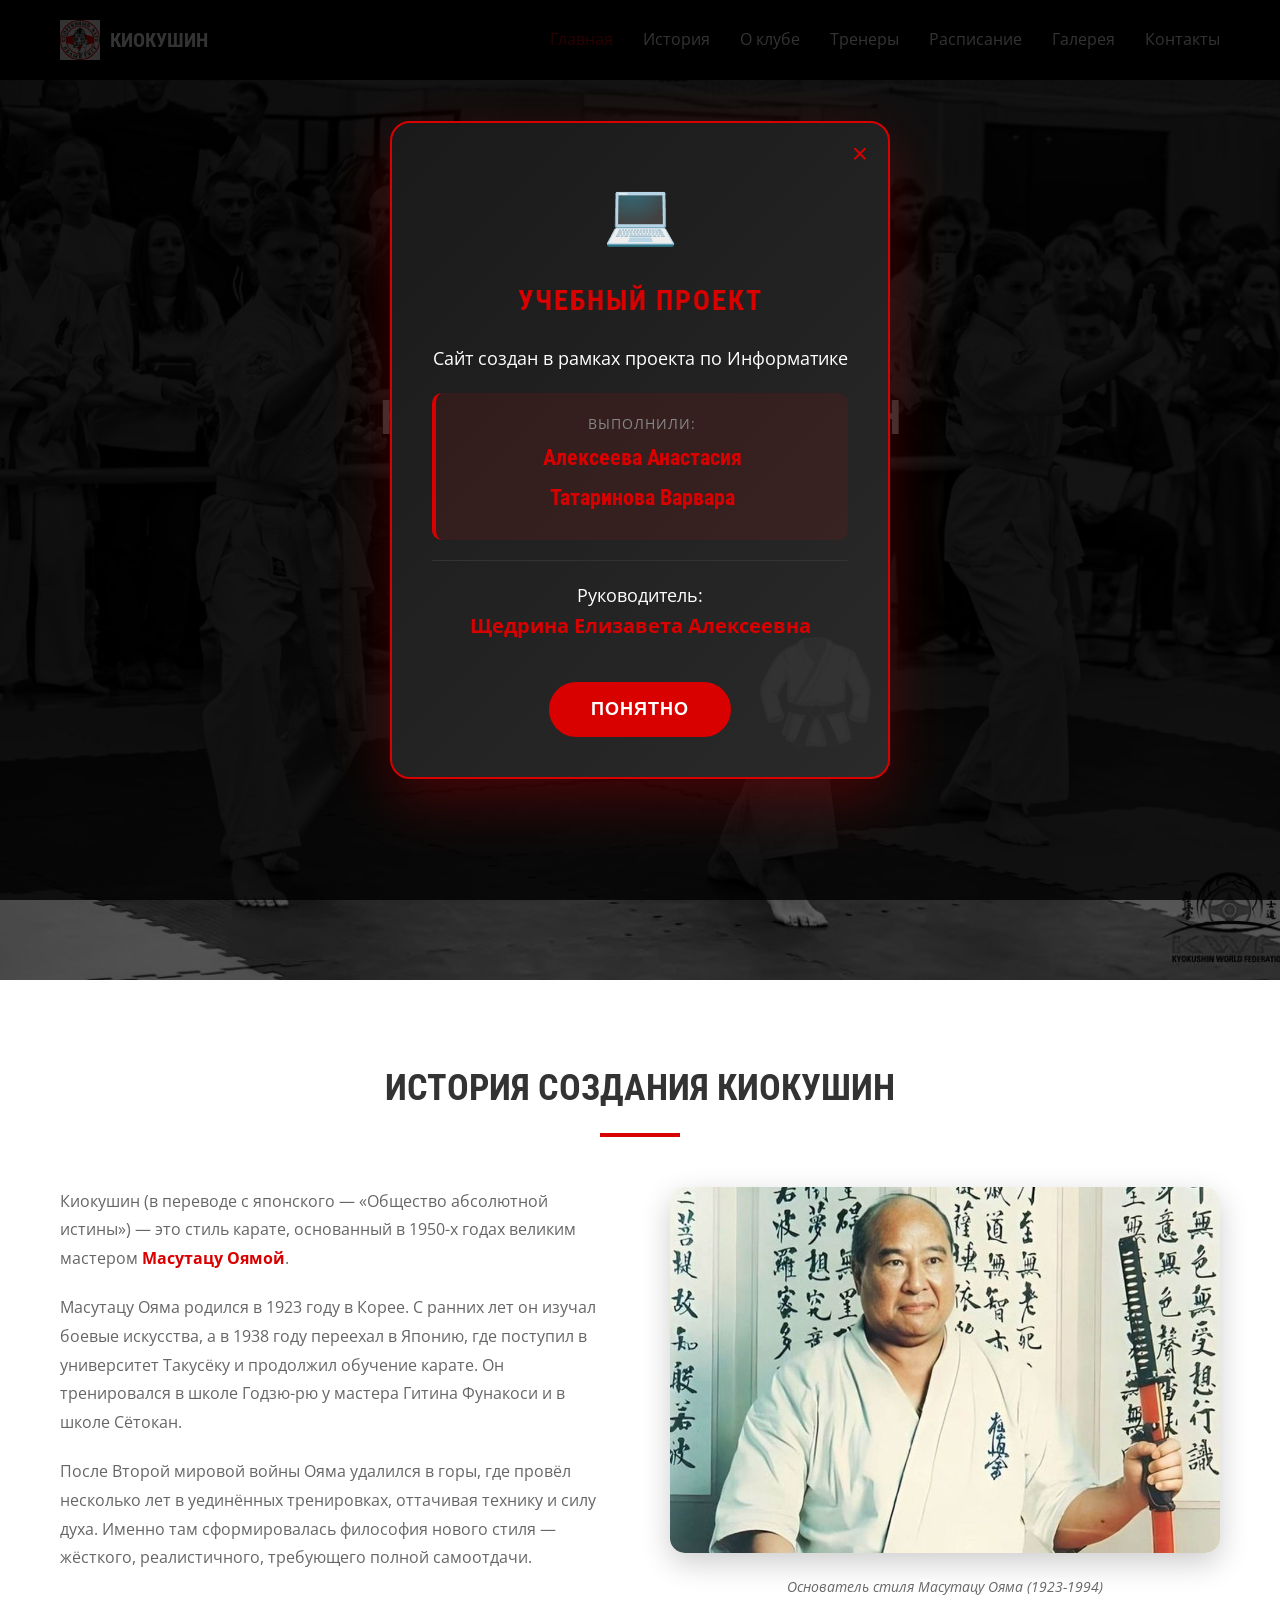
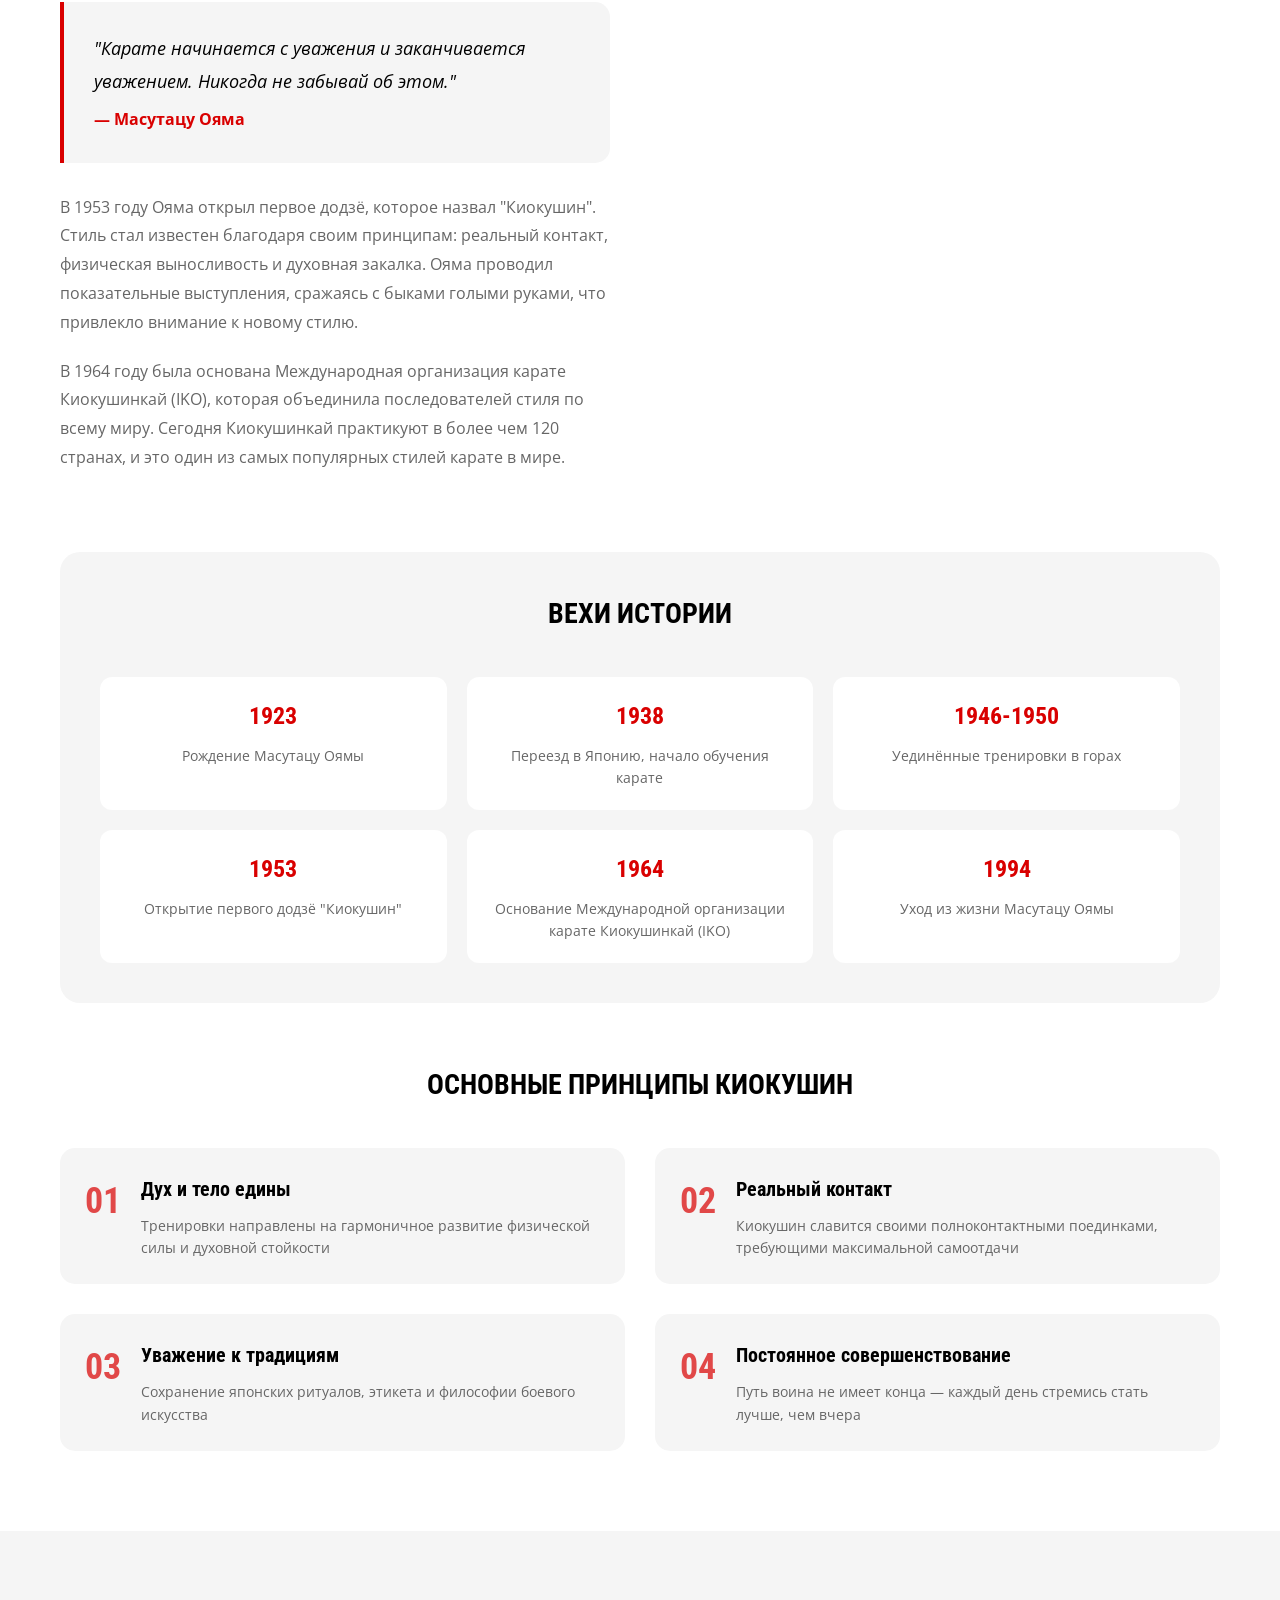
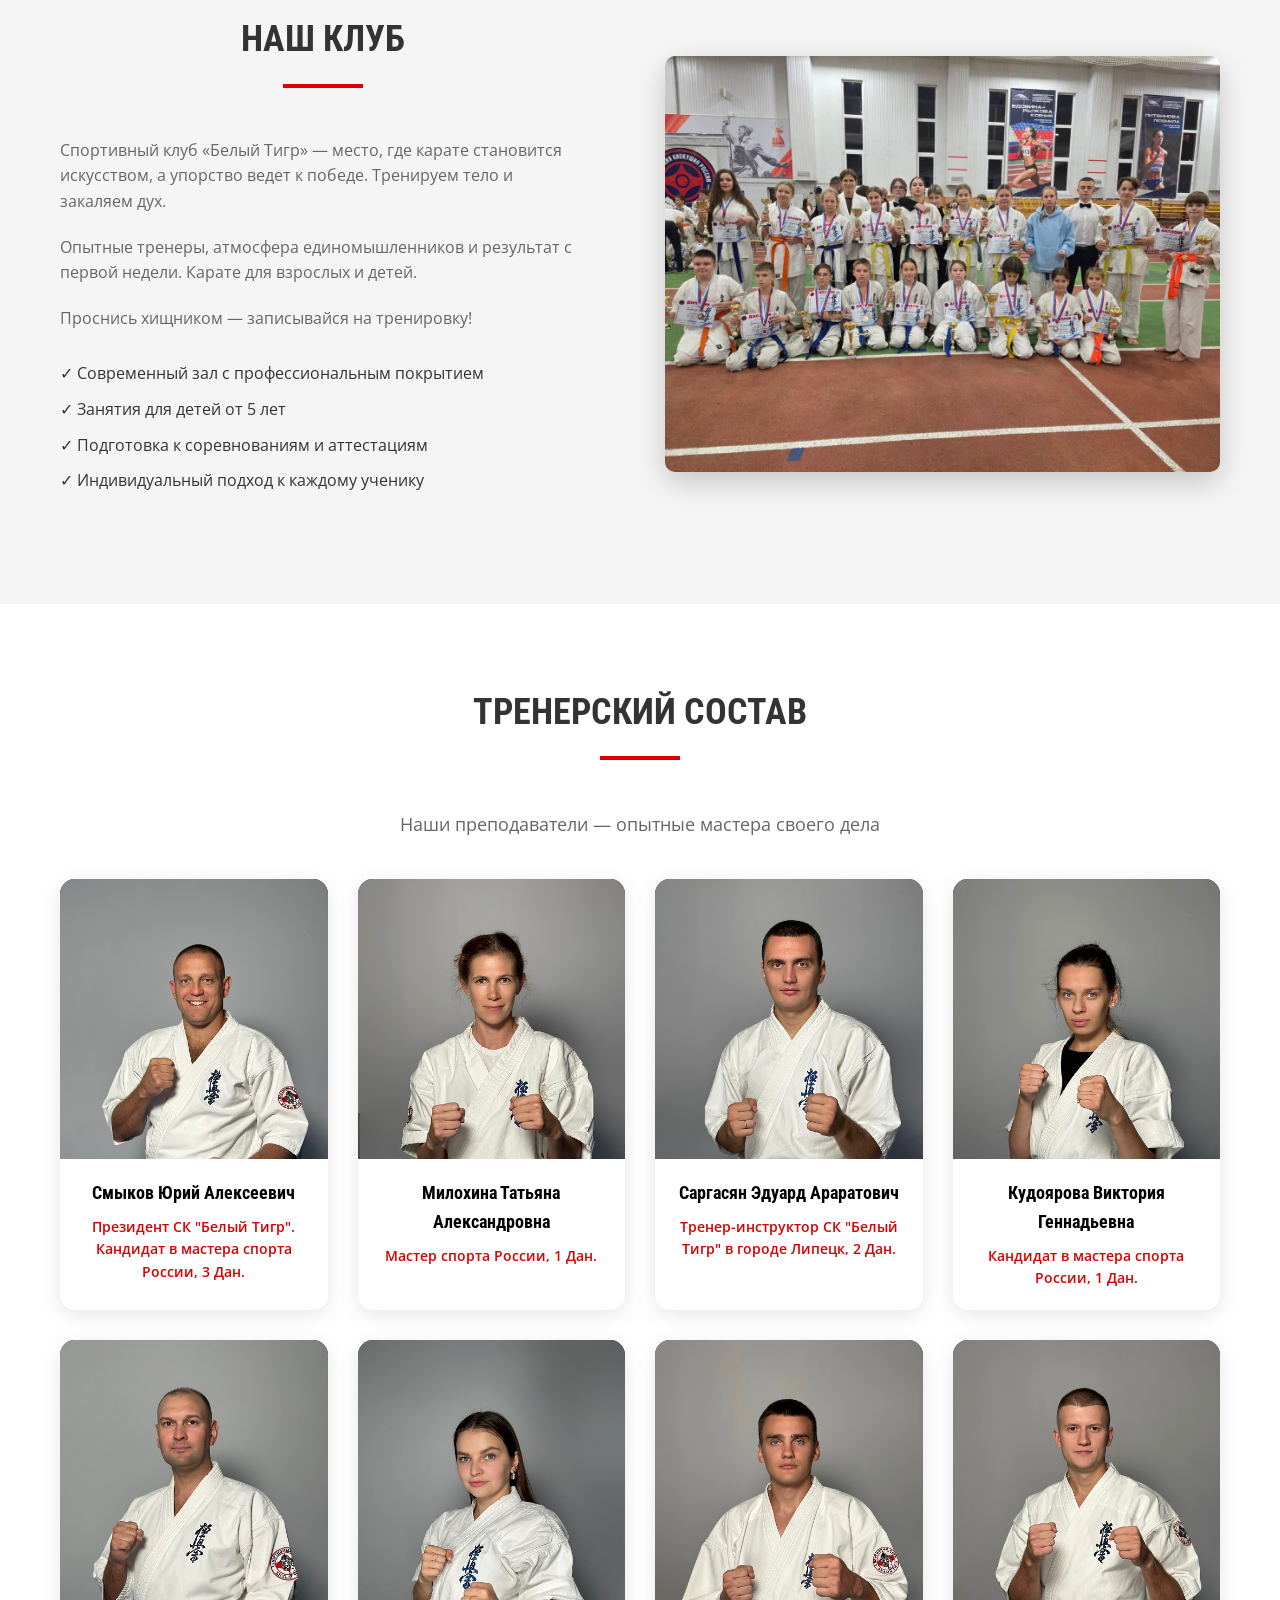
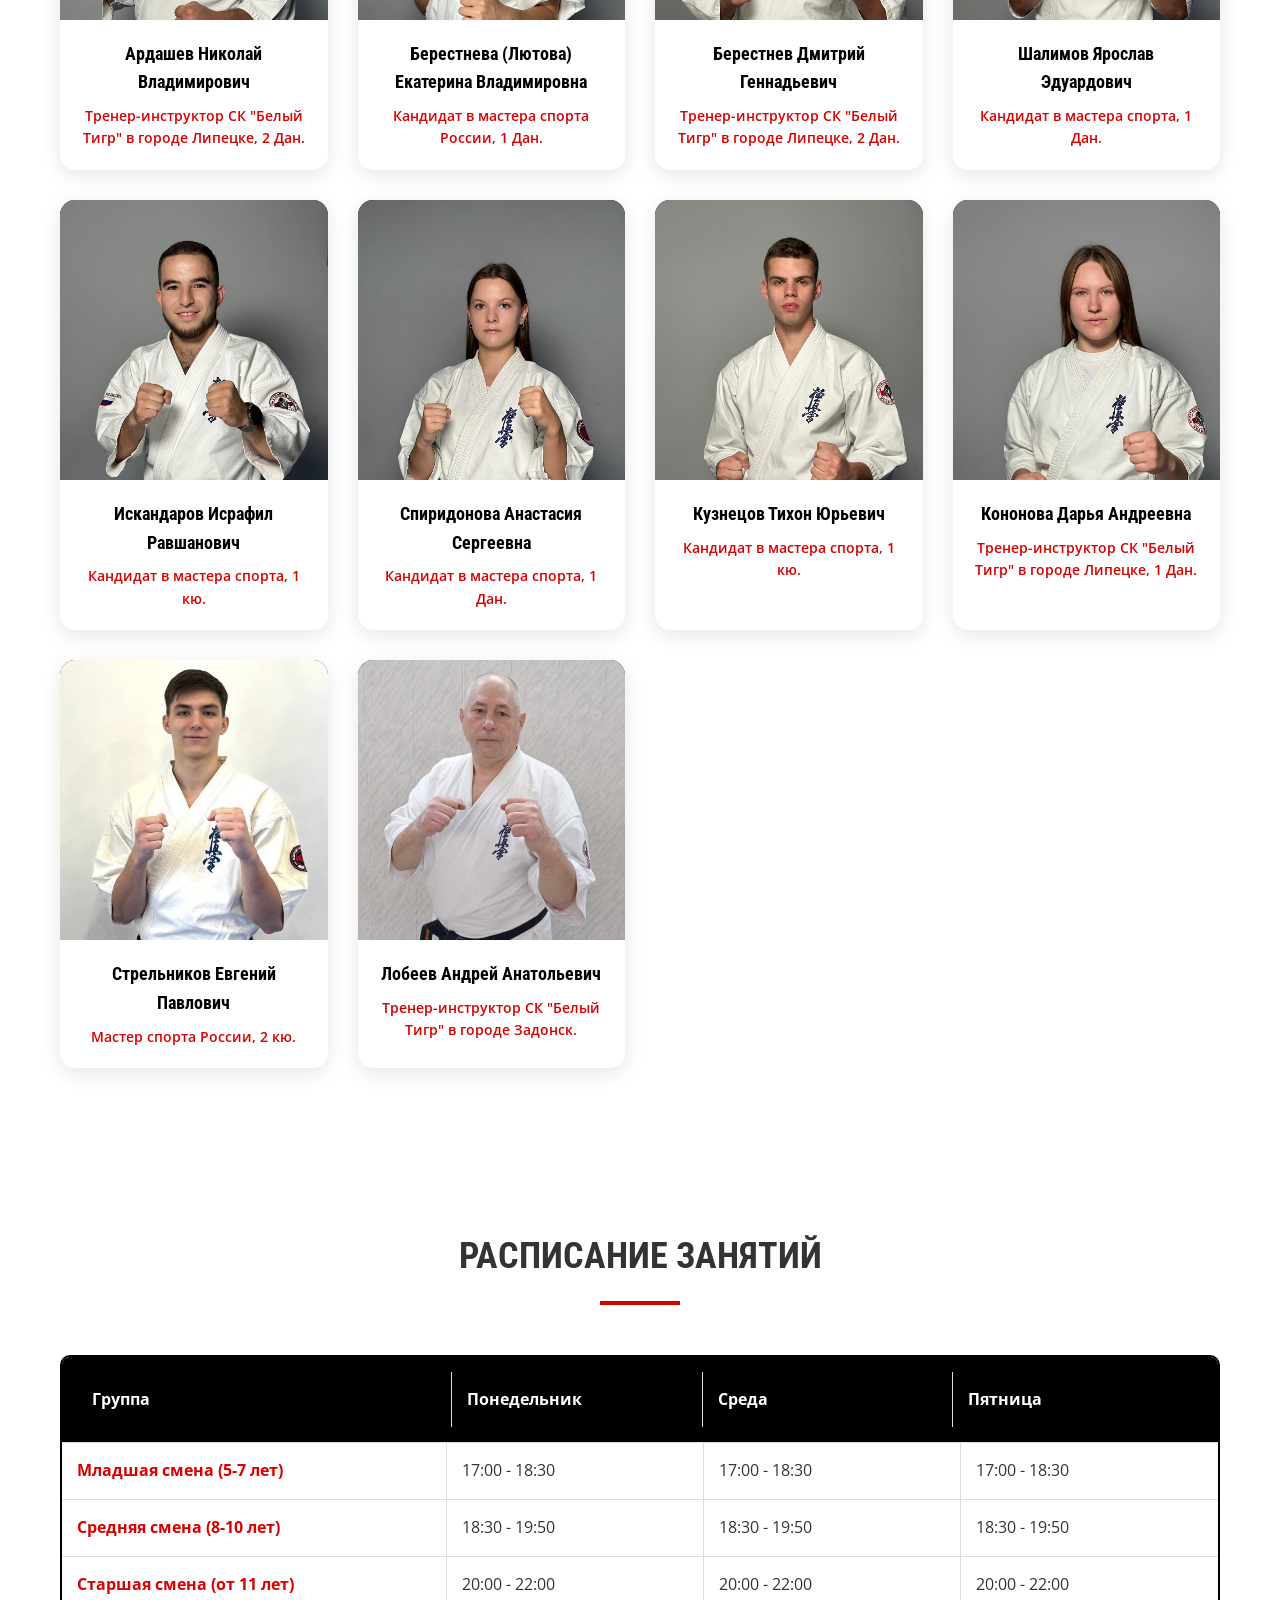
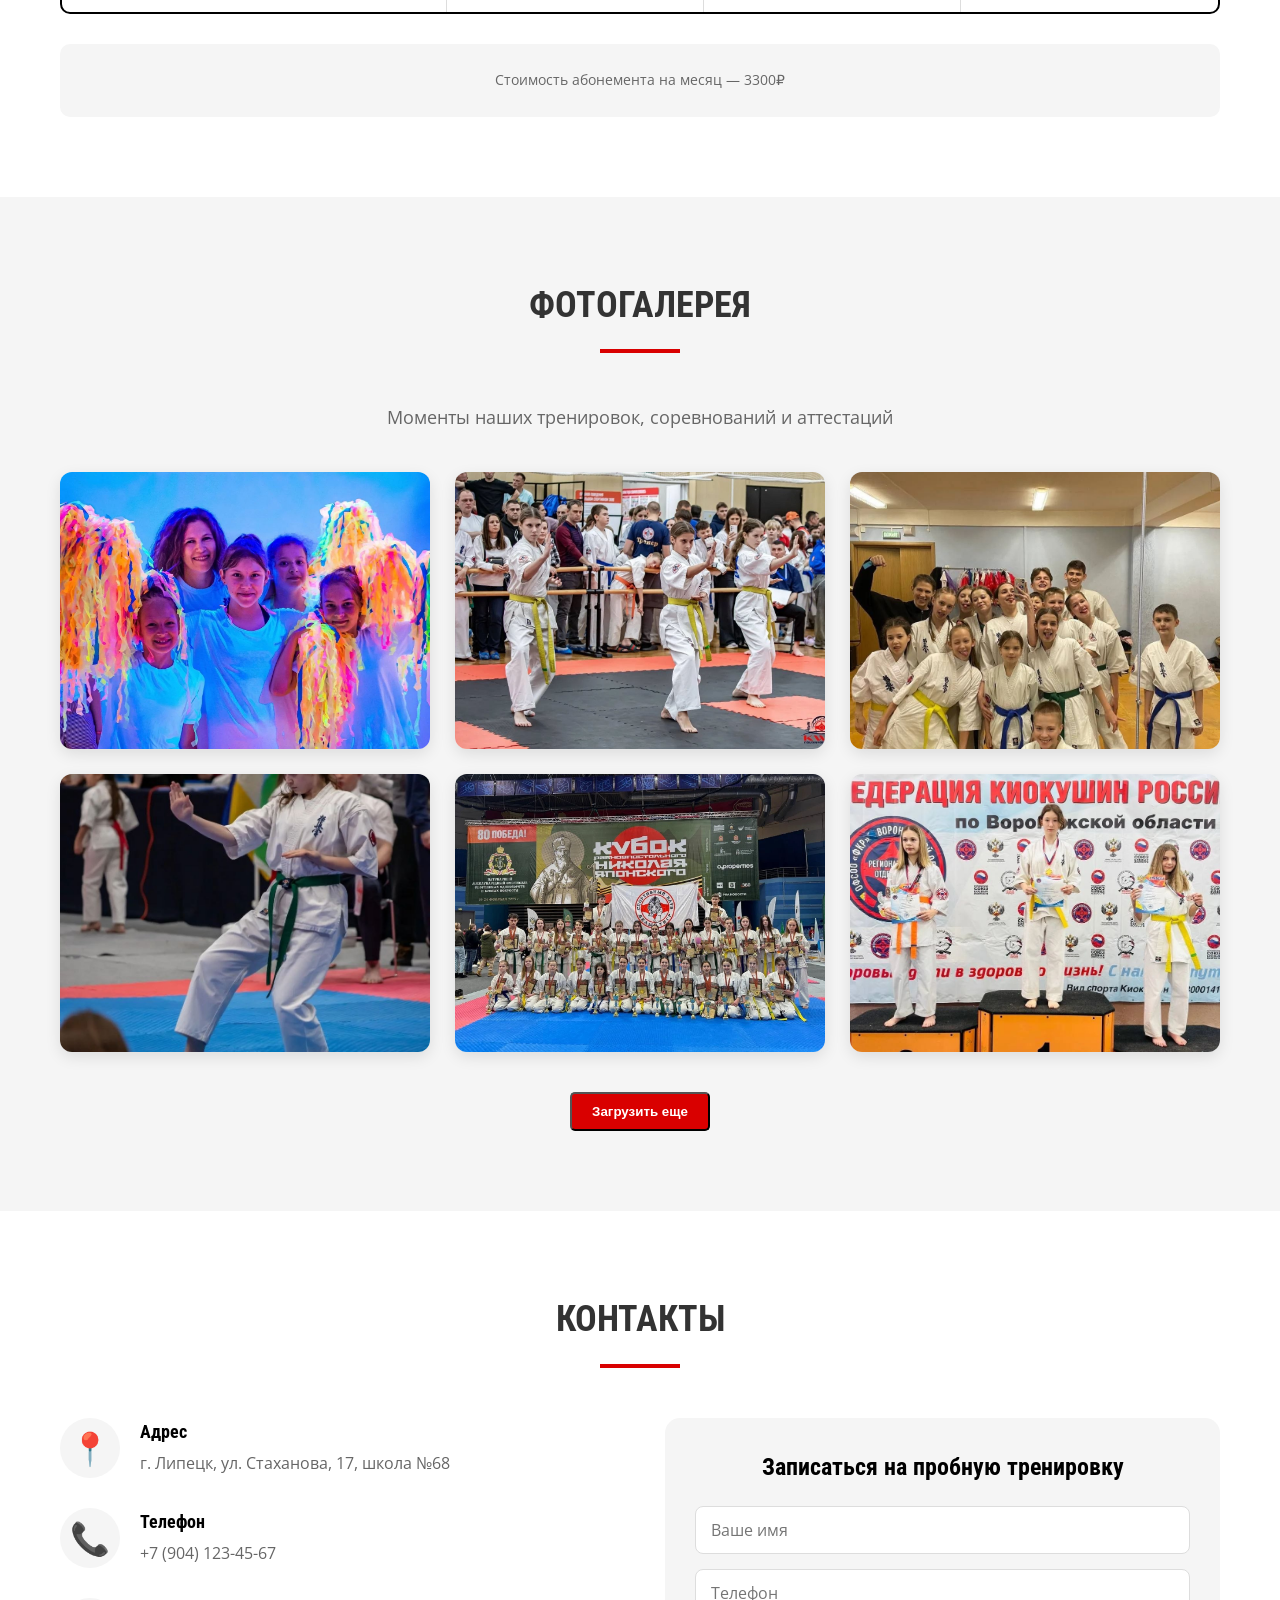
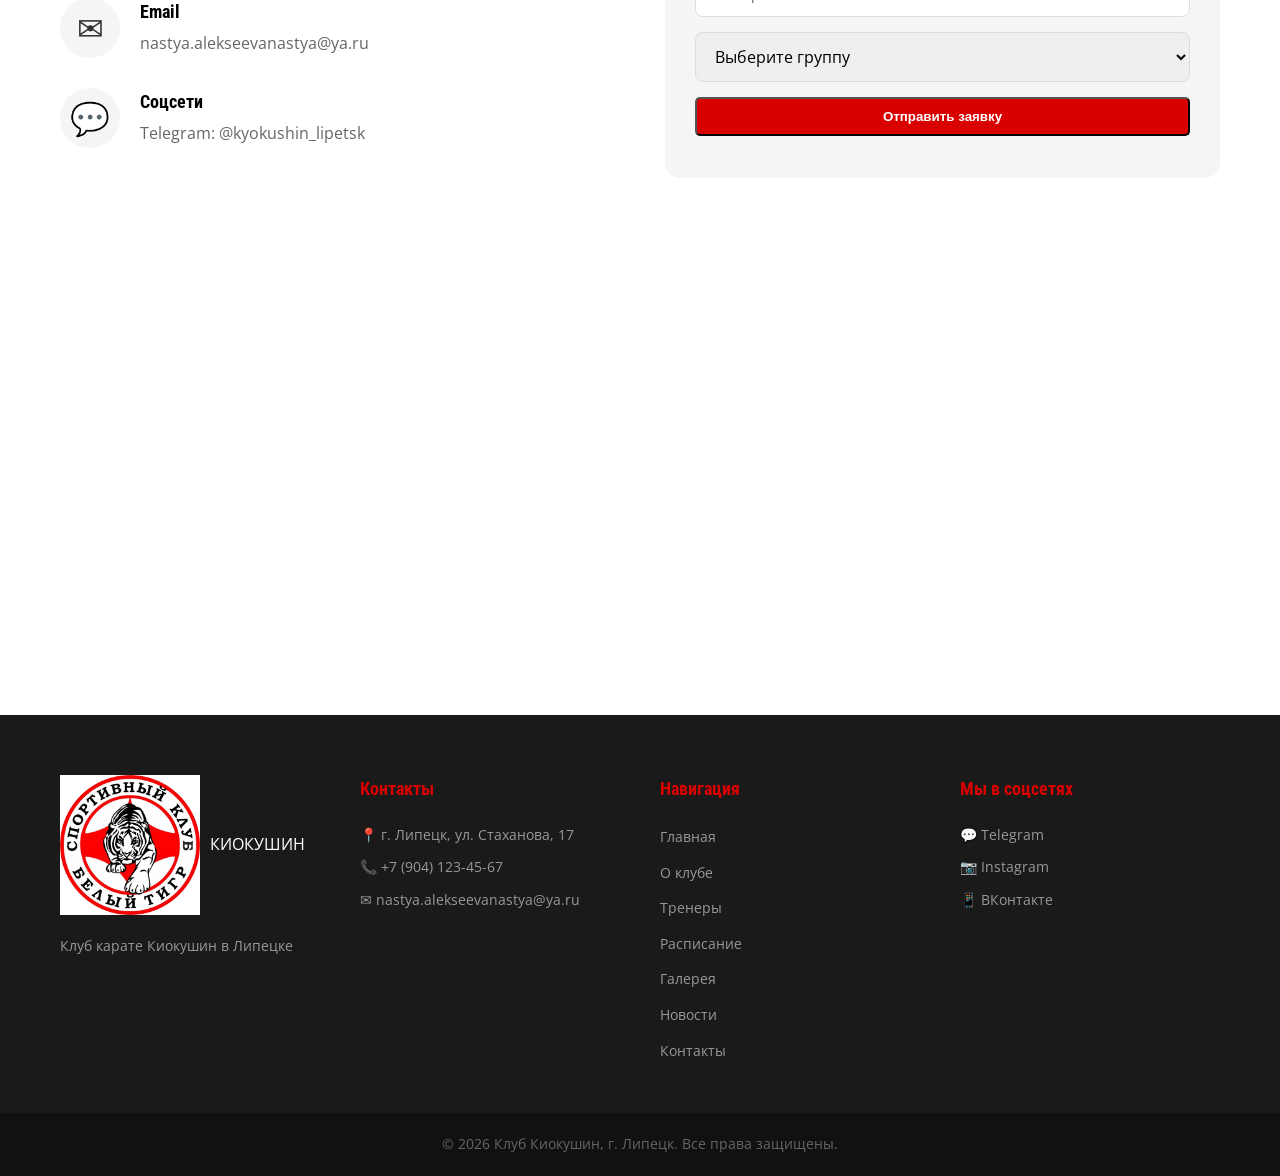
<file: index.html>
<!DOCTYPE html>
<html lang="ru">
<head>
    <meta charset="UTF-8">
    <meta name="viewport" content="width=device-width, initial-scale=1.0">
    <title>Клуб карате Киокушин | Белый Тигр</title>
    <link rel="stylesheet" href="style.css">
    <link href="https://fonts.googleapis.com/css2?family=Roboto+Condensed:wght@400;700&family=Open+Sans:wght@400;600&display=swap" rel="stylesheet">
</head>
<body>

<!-- Модальное окно -->
<div class="modal-overlay" id="projectModal">
    <div class="modal-content">
        <button class="modal-close" onclick="closeModal()">&times;</button>
        <div class="modal-icon">💻</div>
        <h2 class="modal-title">Учебный проект</h2>
        <p class="modal-text">Сайт создан в рамках проекта по Информатике</p>
        <div class="modal-names">
            <div class="modal-role">Выполнили:</div>
            <div class="modal-name">Алексеева Анастасия</div>
            <div class="modal-name">Татаринова Варвара</div>
        </div>
        <div class="modal-teacher">
            <div>Руководитель:</div>
            <div class="modal-teacher-name">Щедрина Елизавета Алексеевна</div>
        </div>
        <button class="modal-button" onclick="closeModal()">Понятно</button>
        <div class="modal-symbol">🥋</div>
    </div>
</div>

<script>
    function closeModal() {
        const modal = document.getElementById('projectModal');
        modal.style.opacity = '0';
        setTimeout(() => {
            modal.style.display = 'none';
        }, 300);
    }

    window.onclick = function(event) {
        const modal = document.getElementById('projectModal');
        if (event.target === modal) {
            closeModal();
        }
    }

    document.addEventListener('keydown', function(event) {
        if (event.key === 'Escape') {
            closeModal();
        }
    });

    window.onload = function() {
        const modal = document.getElementById('projectModal');
        modal.style.display = 'flex';
        setTimeout(() => {
            modal.style.opacity = '1';
        }, 100);
    }
</script>

<!-- ШАПКА САЙТА -->
<header class="header">
    <div class="container header-container">
        <div class="logo">
            <img src="logo.jpg" alt="Логотип клуба" class="logo-img">
            <span class="logo-text">КИОКУШИН</span>
        </div>
        <nav class="nav">
            <ul class="nav-list">
                <li><a href="#home" class="nav-link active">Главная</a></li>
				<li><a href="#history" class="nav-link">История</a></li>
                <li><a href="#about" class="nav-link">О клубе</a></li>
                <li><a href="#trainers" class="nav-link">Тренеры</a></li>
                <li><a href="#schedule" class="nav-link">Расписание</a></li>
                <li><a href="#gallery" class="nav-link">Галерея</a></li>
                <li><a href="#contacts" class="nav-link">Контакты</a></li>
            </ul>
        </nav>
        <button class="mobile-menu-btn">☰</button>
    </div>
</header>

<!-- ГЕРОЙ-СЕКЦИЯ -->
<section id="home" class="hero">
    <div class="hero-overlay">
        <div class="container hero-content">
            <h1 class="hero-title">КЛУБ КАРАТЕ КИОКУШИН<br>"БЕЛЫЙ ТИГР"</h1>
            <p class="hero-subtitle">Воспитываем сильных телом и духом</p>
            <a href="#signup" class="btn btn-red btn-large">ЗАПИСАТЬСЯ НА ПРОБНУЮ ТРЕНИРОВКУ</a>
        </div>
    </div>
</section>

<!-- ИСТОРИЯ КИОКУШИН -->
<section id="history" class="history-section">
    <div class="container">
        <h2 class="section-title">ИСТОРИЯ СОЗДАНИЯ КИОКУШИН</h2>
        <div class="history-content">
            <div class="history-text">
                <p>Киокушин (в переводе с японского — «Общество абсолютной истины») — это стиль карате, основанный в 1950-х годах великим мастером <strong>Масутaцу Оямой</strong>.</p>
               
                <p>Масутацу Ояма родился в 1923 году в Корее. С ранних лет он изучал боевые искусства, а в 1938 году переехал в Японию, где поступил в университет Такусёку и продолжил обучение карате. Он тренировался в школе Годзю-рю у мастера Гитина Фунакоси и в школе Сётокан.</p>
               
                <p>После Второй мировой войны Ояма удалился в горы, где провёл несколько лет в уединённых тренировках, оттачивая технику и силу духа. Именно там сформировалась философия нового стиля — жёсткого, реалистичного, требующего полной самоотдачи.</p>
               
                <div class="history-quote">
                    <p>"Карате начинается с уважения и заканчивается уважением. Никогда не забывай об этом."</p>
                    <span>— Масутацу Ояма</span>
                </div>
               
                <p>В 1953 году Ояма открыл первое додзё, которое назвал "Киокушин". Стиль стал известен благодаря своим принципам: реальный контакт, физическая выносливость и духовная закалка. Ояма проводил показательные выступления, сражаясь с быками голыми руками, что привлекло внимание к новому стилю.</p>
               
                <p>В 1964 году была основана Международная организация карате Киокушинкай (IKO), которая объединила последователей стиля по всему миру. Сегодня Киокушинкай практикуют в более чем 120 странах, и это один из самых популярных стилей карате в мире.</p>
            </div>
            <div class="history-image">
                <img src="images/oyama-history.jpg" alt="Масутацу Ояма" class="history-img">
                <p class="history-img-caption">Основатель стиля Масутацу Ояма (1923-1994)</p>
            </div>
        </div>
       
        <div class="history-timeline">
            <h3>ВЕХИ ИСТОРИИ</h3>
            <div class="timeline">
                <div class="timeline-item">
                    <div class="timeline-year">1923</div>
                    <div class="timeline-text">Рождение Масутацу Оямы</div>
                </div>
                <div class="timeline-item">
                    <div class="timeline-year">1938</div>
                    <div class="timeline-text">Переезд в Японию, начало обучения карате</div>
                </div>
                <div class="timeline-item">
                    <div class="timeline-year">1946-1950</div>
                    <div class="timeline-text">Уединённые тренировки в горах</div>
                </div>
                <div class="timeline-item">
                    <div class="timeline-year">1953</div>
                    <div class="timeline-text">Открытие первого додзё "Киокушин"</div>
                </div>
                <div class="timeline-item">
                    <div class="timeline-year">1964</div>
                    <div class="timeline-text">Основание Международной организации карате Киокушинкай (IKO)</div>
                </div>
                <div class="timeline-item">
                    <div class="timeline-year">1994</div>
                    <div class="timeline-text">Уход из жизни Масутацу Оямы</div>
                </div>
            </div>
        </div>
       
        <div class="history-principles">
            <h3>ОСНОВНЫЕ ПРИНЦИПЫ КИОКУШИН</h3>
            <div class="principles-list">
                <div class="principle-item">
                    <span class="principle-num">01</span>
                    <div>
                        <h4>Дух и тело едины</h4>
                        <p>Тренировки направлены на гармоничное развитие физической силы и духовной стойкости</p>
                    </div>
                </div>
                <div class="principle-item">
                    <span class="principle-num">02</span>
                    <div>
                        <h4>Реальный контакт</h4>
                        <p>Киокушин славится своими полноконтактными поединками, требующими максимальной самоотдачи</p>
                    </div>
                </div>
                <div class="principle-item">
                    <span class="principle-num">03</span>
                    <div>
                        <h4>Уважение к традициям</h4>
                        <p>Сохранение японских ритуалов, этикета и философии боевого искусства</p>
                    </div>
                </div>
                <div class="principle-item">
                    <span class="principle-num">04</span>
                    <div>
                        <h4>Постоянное совершенствование</h4>
                        <p>Путь воина не имеет конца — каждый день стремись стать лучше, чем вчера</p>
                    </div>
                </div>
            </div>
        </div>
    </div>
</section>

<!-- О КЛУБЕ -->
<section id="about" class="about-club">
    <div class="container about-container">
        <div class="about-content">
            <h2 class="section-title">НАШ КЛУБ</h2>
            <p class="about-text">Спортивный клуб «Белый Тигр» — место, где карате становится искусством, а упорство ведет к победе. Тренируем тело и закаляем дух.</p>
            <p class="about-text">Опытные тренеры, атмосфера единомышленников и результат с первой недели. Карате для взрослых и детей.</p>
            <p class="about-text">Проснись хищником — записывайся на тренировку!</p>
            <ul class="about-list">
                <li>✓ Современный зал с профессиональным покрытием</li>
                <li>✓ Занятия для детей от 5 лет</li>
                <li>✓ Подготовка к соревнованиям и аттестациям</li>
                <li>✓ Индивидуальный подход к каждому ученику</li>
            </ul>
        </div>
        <div class="about-image">
            <img src="dojo.jpg" alt="Наш зал" class="about-img">
        </div>
    </div>
</section>

<!-- ТРЕНЕРСКИЙ СОСТАВ -->
<section id="trainers" class="trainers-section">
    <div class="container">
        <h2 class="section-title">ТРЕНЕРСКИЙ СОСТАВ</h2>
        <p class="section-subtitle">Наши преподаватели — опытные мастера своего дела</p>
       

        <!-- Сетка с тренерами -->
        <div class="trainers-grid" id="trainersGrid">
            <!-- Смыков Юрий Алексеевич -->
            <div class="trainer-card" data-category="main adult">
                <div class="trainer-photo-placeholder">
                    <img src="images/smikov.jpg" alt="Смыков Юрий Алексеевич" class="trainer-photo">
                </div>
                <div class="trainer-info">
                    <h3 class="trainer-name">Смыков Юрий Алексеевич</h3>
                    <div class="trainer-position">Президент СК "Белый Тигр".<br />Кандидат в мастера спорта России, 3 Дан.</div>
                </div>
            </div>

            <!-- Милохина Татьяна Александровна -->
            <div class="trainer-card" data-category="main children">
                <div class="trainer-photo-placeholder">
                    <img src="images/milohina.jpg" alt="Милохина Татьяна Александровна" class="trainer-photo">
                </div>
                <div class="trainer-info">
                    <h3 class="trainer-name">Милохина Татьяна Александровна</h3>
                    <div class="trainer-position">Мастер спорта России, 1 Дан.</div>
                </div>
            </div>

            <!-- Саргасян Эдуард Араратович -->
            <div class="trainer-card" data-category="main adult">
                <div class="trainer-photo-placeholder">
                    <img src="images/sargasyan.jpg" alt="Саргасян Эдуард Араратович" class="trainer-photo">
                </div>
                <div class="trainer-info">
                    <h3 class="trainer-name">Саргасян Эдуард Араратович</h3>
                    <div class="trainer-position">Тренер-инструктор СК "Белый Тигр" в городе Липецк, 2 Дан.</div>
                </div>
            </div>

            <!-- Кудоярова Виктория Геннадьевна -->
            <div class="trainer-card" data-category="children">
                <div class="trainer-photo-placeholder">
                    <img src="images/kudoyarova.jpg" alt="Кудоярова Виктория Геннадьевна" class="trainer-photo">
                </div>
                <div class="trainer-info">
                    <h3 class="trainer-name">Кудоярова Виктория Геннадьевна</h3>
                    <div class="trainer-position">Кандидат в мастера спорта России, 1 Дан.</div>
                </div>
            </div>

            <!-- Ардашев Николай Владимирович -->
            <div class="trainer-card" data-category="main adult">
                <div class="trainer-photo-placeholder">
                    <img src="images/ardashev.jpg" alt="Ардашев Николай Владимирович" class="trainer-photo">
                </div>
                <div class="trainer-info">
                    <h3 class="trainer-name">Ардашев Николай Владимирович</h3>
                    <div class="trainer-position">Тренер-инструктор СК "Белый Тигр" в городе Липецке, 2 Дан.</div>
                </div>
            </div>

            <!-- Берестнева Екатерина Владимировна -->
            <div class="trainer-card" data-category="children">
                <div class="trainer-photo-placeholder">
                    <img src="images/berestneva.jpg" alt="Берестнева Екатерина Владимировна" class="trainer-photo">
                </div>
                <div class="trainer-info">
                    <h3 class="trainer-name">Берестнева (Лютова) Екатерина Владимировна</h3>
                    <div class="trainer-position">Кандидат в мастера спорта России, 1 Дан.</div>
                </div>
            </div>

            <!-- Берестнев Дмитрий Геннадьевич -->
            <div class="trainer-card" data-category="main adult">
                <div class="trainer-photo-placeholder">
                    <img src="images/berestnev.jpg" alt="Берестнев Дмитрий Геннадьевич" class="trainer-photo">
                </div>
                <div class="trainer-info">
                    <h3 class="trainer-name">Берестнев Дмитрий Геннадьевич</h3>
                    <div class="trainer-position">Тренер-инструктор СК "Белый Тигр" в городе Липецке, 2 Дан.</div>
                </div>
            </div>

            <!-- Шалимов Ярослав Эдуардович -->
            <div class="trainer-card" data-category="children">
                <div class="trainer-photo-placeholder">
                    <img src="images/shalimov.jpg" alt="Шалимов Ярослав Эдуардович" class="trainer-photo">
                </div>
                <div class="trainer-info">
                    <h3 class="trainer-name">Шалимов Ярослав Эдуардович</h3>
                    <div class="trainer-position">Кандидат в мастера спорта, 1 Дан.</div>
                </div>
            </div>

            <!-- Искандаров Исрафил Равшанович -->
            <div class="trainer-card" data-category="adult">
                <div class="trainer-photo-placeholder">
                    <img src="images/iskandarov.jpg" alt="Искандаров Исрафил Равшанович" class="trainer-photo">
                </div>
                <div class="trainer-info">
                    <h3 class="trainer-name">Искандаров Исрафил Равшанович</h3>
                    <div class="trainer-position">Кандидат в мастера спорта, 1 кю.</div>
                </div>
            </div>

            <!-- Спиридонова Анастасия Сергеевна -->
            <div class="trainer-card" data-category="children">
                <div class="trainer-photo-placeholder">
                    <img src="images/spiridonova.jpg" alt="Спиридонова Анастасия Сергеевна" class="trainer-photo">
                </div>
                <div class="trainer-info">
                    <h3 class="trainer-name">Спиридонова Анастасия Сергеевна</h3>
                    <div class="trainer-position">Кандидат в мастера спорта, 1 Дан.</div>
                </div>
            </div>

            <!-- Кузнецов Тихон Юрьевич -->
            <div class="trainer-card" data-category="adult">
                <div class="trainer-photo-placeholder">
                    <img src="images/kuznecov.jpg" alt="Кузнецов Тихон Юрьевич" class="trainer-photo">
                </div>
                <div class="trainer-info">
                    <h3 class="trainer-name">Кузнецов Тихон Юрьевич</h3>
                    <div class="trainer-position">Кандидат в мастера спорта, 1 кю.</div>
                </div>
            </div>

            <!-- Кононова Дарья Андреевна -->
            <div class="trainer-card" data-category="children">
                <div class="trainer-photo-placeholder">
                    <img src="images/kononova.jpg" alt="Кононова Дарья Андреевна" class="trainer-photo">
                </div>
                <div class="trainer-info">
                    <h3 class="trainer-name">Кононова Дарья Андреевна</h3>
                    <div class="trainer-position">Тренер-инструктор СК "Белый Тигр" в городе Липецке, 1 Дан.</div>
                </div>
            </div>

            <!-- Стрельников Евгений Павлович -->
            <div class="trainer-card" data-category="adult">
                <div class="trainer-photo-placeholder">
                    <img src="images/strelnikov.jpg" alt="Стрельников Евгений Павлович" class="trainer-photo">
                </div>
                <div class="trainer-info">
                    <h3 class="trainer-name">Стрельников Евгений Павлович</h3>
                    <div class="trainer-position">Мастер спорта России, 2 кю.</div>
                </div>
            </div>

            <!-- Лобеев Андрей Анатольевич -->
            <div class="trainer-card" data-category="children">
                <div class="trainer-photo-placeholder">
                    <img src="images/lobeev.jpg" alt="Лобеев Андрей Анатольевич" class="trainer-photo">
                </div>
                <div class="trainer-info">
                    <h3 class="trainer-name">Лобеев Андрей Анатольевич</h3>
                    <div class="trainer-position">Тренер-инструктор СК "Белый Тигр" в городе Задонск.</div>
                </div>
            </div>
        </div>
    </div>
</section>

<!-- РАСПИСАНИЕ -->
<section id="schedule" class="schedule-preview">
    <div class="container">
        <h2 class="section-title">РАСПИСАНИЕ ЗАНЯТИЙ</h2>
       
        <!-- Обычная таблица (для компьютеров) -->
        <div class="schedule-table">
            <div class="schedule-row schedule-header">
                <div>Группа</div>
                <div>Понедельник</div>
                <div>Среда</div>
                <div>Пятница</div>
            </div>
            <div class="schedule-row">
                <div class="group-name">Младшая смена (5-7 лет)</div>
                <div>17:00 - 18:30</div>
                <div>17:00 - 18:30</div>
                <div>17:00 - 18:30</div>
            </div>
            <div class="schedule-row">
                <div class="group-name">Средняя смена (8-10 лет)</div>
                <div>18:30 - 19:50</div>
                <div>18:30 - 19:50</div>
                <div>18:30 - 19:50</div>
            </div>
            <div class="schedule-row">
                <div class="group-name">Старшая смена (от 11 лет)</div>
                <div>20:00 - 22:00</div>
                <div>20:00 - 22:00</div>
                <div>20:00 - 22:00</div>
            </div>
        </div>
       
        <!-- Карточки для мобильных устройств -->
        <div class="schedule-cards">
            <!-- Младшая смена -->
            <div class="schedule-card">
                <div class="schedule-card-header">
                    <h3>
                        <span>🥋</span>
                        Младшая смена (5-7 лет)
                    </h3>
                </div>
                <div class="schedule-card-body">
                    <div class="schedule-day">
                        <div class="schedule-day-name">
                            <span>📅</span> Понедельник
                        </div>
                        <div class="schedule-time">17:00 - 18:30</div>
                    </div>
                    <div class="schedule-day">
                        <div class="schedule-day-name">
                            <span>📅</span> Среда
                        </div>
                        <div class="schedule-time">17:00 - 18:30</div>
                    </div>
                    <div class="schedule-day">
                        <div class="schedule-day-name">
                            <span>📅</span> Пятница
                        </div>
                        <div class="schedule-time">17:00 - 18:30</div>
                    </div>
                </div>
            </div>
           
            <!-- Средняя смена -->
            <div class="schedule-card">
                <div class="schedule-card-header">
                    <h3>
                        <span>🥋</span>
                        Средняя смена (8-10 лет)
                    </h3>
                </div>
                <div class="schedule-card-body">
                    <div class="schedule-day">
                        <div class="schedule-day-name">
                            <span>📅</span> Понедельник
                        </div>
                        <div class="schedule-time">18:30 - 19:50</div>
                    </div>
                    <div class="schedule-day">
                        <div class="schedule-day-name">
                            <span>📅</span> Среда
                        </div>
                        <div class="schedule-time">18:30 - 19:50</div>
                    </div>
                    <div class="schedule-day">
                        <div class="schedule-day-name">
                            <span>📅</span> Пятница
                        </div>
                        <div class="schedule-time">18:30 - 19:50</div>
                    </div>
                </div>
            </div>
           
            <!-- Старшая смена -->
            <div class="schedule-card">
                <div class="schedule-card-header">
                    <h3>
                        <span>🥋</span>
                        Старшая смена (от 11 лет)
                    </h3>
                </div>
                <div class="schedule-card-body">
                    <div class="schedule-day">
                        <div class="schedule-day-name">
                            <span>📅</span> Понедельник
                        </div>
                        <div class="schedule-time">20:00 - 22:00</div>
                    </div>
                    <div class="schedule-day">
                        <div class="schedule-day-name">
                            <span>📅</span> Среда
                        </div>
                        <div class="schedule-time">20:00 - 22:00</div>
                    </div>
                    <div class="schedule-day">
                        <div class="schedule-day-name">
                            <span>📅</span> Пятница
                        </div>
                        <div class="schedule-time">20:00 - 22:00</div>
                    </div>
                </div>
            </div>
        </div>
       
        <div class="schedule-note">
            <p>Стоимость абонемента на месяц — 3300₽</p>
        </div>
    </div>
</section>

<!-- ГАЛЕРЕЯ -->
<section id="gallery" class="gallery-section">
    <div class="container">
        <h2 class="section-title">ФОТОГАЛЕРЕЯ</h2>
        <p class="section-subtitle">Моменты наших тренировок, соревнований и аттестаций</p>
       
        <!-- Сетка галереи -->
        <div class="gallery-grid" id="galleryGrid">
            <!-- Фотографии будут добавлены через JavaScript -->
        </div>
       
        <!-- Кнопка "Загрузить еще" -->
        <div class="gallery-loadmore" id="loadMoreBtn" style="display: none;">
            <button class="btn btn-red">Загрузить еще</button>
        </div>
    </div>
</section>

<!-- Lightbox для просмотра фото в полном размере -->
<div id="lightbox" class="lightbox">
    <span class="lightbox-close">&times;</span>
    <img class="lightbox-img" id="lightboxImg">
    <div class="lightbox-caption" id="lightboxCaption"></div>
</div>

<!-- КОНТАКТЫ -->
<section id="contacts" class="contacts-section">
    <div class="container">
        <h2 class="section-title">КОНТАКТЫ</h2>
        <div class="contacts-grid">
            <div class="contacts-info">
                <div class="contact-item">
                    <div class="contact-icon">📍</div>
                    <div>
                        <h3>Адрес</h3>
                        <p>г. Липецк, ул. Стаханова, 17, школа №68</p>
                    </div>
                </div>
                <div class="contact-item">
                    <div class="contact-icon">📞</div>
                    <div>
                        <h3>Телефон</h3>
                        <p>+7 (904) 123-45-67</p>
                    </div>
                </div>
                <div class="contact-item">
                    <div class="contact-icon">✉</div>
                    <div>
                        <h3>Email</h3>
                        <p>nastya.alekseevanastya@ya.ru</p>
                    </div>
                </div>
                <div class="contact-item">
                    <div class="contact-icon">💬</div>
                    <div>
                        <h3>Соцсети</h3>
                        <p>Telegram: @kyokushin_lipetsk</p>
                    </div>
                </div>
            </div>
            <div class="contact-form" id="signup">
                <h3>Записаться на пробную тренировку</h3>
                <form>
                    <input type="text" placeholder="Ваше имя" class="form-input">
                    <input type="tel" placeholder="Телефон" class="form-input">
                    <select class="form-input">
                        <option>Выберите группу</option>
                        <option>Дети 5-7 лет</option>
                        <option>Дети 8-10 лет</option>
                        <option>Подростки от 11 лет</option>
                        <option>Взрослые</option>
                    </select>
                    <button type="submit" class="btn btn-red btn-block">Отправить заявку</button>
                </form>
            </div>
        </div>
        <div class="map">
            <iframe src="https://yandex.ru/map-widget/v1/?um=constructor%3A5857a4d62a5ae83fb4cd34ecb75a168c4b62b1e71c95bc0693b73197c5a8537d&amp;source=constructor" width="100%" height="400" frameborder="0"></iframe>
        </div>
    </div>
</section>

<!-- ПОДВАЛ -->
<footer class="footer">
    <div class="container footer-container">
        <div class="footer-col">
            <div class="footer-logo">
                <img src="logo.jpg" alt="Логотип" class="footer-logo-img">
                <span>КИОКУШИН</span>
            </div>
            <p class="footer-text">Клуб карате Киокушин в Липецке</p>
        </div>
        <div class="footer-col">
            <h4>Контакты</h4>
            <p>📍 г. Липецк, ул. Стаханова, 17</p>
            <p>📞 +7 (904) 123-45-67</p>
            <p>✉ nastya.alekseevanastya@ya.ru</p>
        </div>
        <div class="footer-col">
            <h4>Навигация</h4>
            <ul class="footer-links">
                <li><a href="#home">Главная</a></li>
                <li><a href="#about">О клубе</a></li>
                <li><a href="#trainers">Тренеры</a></li>
                <li><a href="#schedule">Расписание</a></li>
                <li><a href="#gallery">Галерея</a></li>
                <li><a href="#news">Новости</a></li>
                <li><a href="#contacts">Контакты</a></li>
            </ul>
        </div>
        <div class="footer-col">
            <h4>Мы в соцсетях</h4>
            <div class="social-links">
                <a href="#" class="social-link">💬 Telegram</a>
                <a href="#" class="social-link">📷 Instagram</a>
                <a href="#" class="social-link">📱 ВКонтакте</a>
            </div>
        </div>
    </div>
    <div class="footer-bottom">
        <div class="container">
            <p>© 2026 Клуб Киокушин, г. Липецк. Все права защищены.</p>
        </div>
    </div>
</footer>

<script>
    // Мобильное меню
    const mobileBtn = document.querySelector('.mobile-menu-btn');
    const nav = document.querySelector('.nav');
   
    if (mobileBtn) {
        mobileBtn.addEventListener('click', function() {
            nav.classList.toggle('active');
        });
    }

    // Плавная прокрутка к якорям
    document.querySelectorAll('a[href^="#"]').forEach(anchor => {
        anchor.addEventListener('click', function(e) {
            e.preventDefault();
            const target = document.querySelector(this.getAttribute('href'));
            if (target) {
                target.scrollIntoView({
                    behavior: 'smooth',
                    block: 'start'
                });
                // Закрываем мобильное меню после клика
                if (nav) {
                    nav.classList.remove('active');
                }
            }
        });
    });

    // Подсветка активного пункта меню при скролле
    const sections = document.querySelectorAll('section[id]');
    const navLinks = document.querySelectorAll('.nav-link');

    window.addEventListener('scroll', () => {
        let current = '';
        const scrollPosition = window.scrollY + 100;

        sections.forEach(section => {
            const sectionTop = section.offsetTop;
            const sectionHeight = section.clientHeight;
            if (scrollPosition >= sectionTop && scrollPosition < sectionTop + sectionHeight) {
                current = section.getAttribute('id');
            }
        });

        navLinks.forEach(link => {
            link.classList.remove('active');
            const href = link.getAttribute('href').substring(1);
            if (href === current) {
                link.classList.add('active');
            }
        });
    });

    // Фильтр тренеров по категориям
    const categoryBtns = document.querySelectorAll('.category-btn');
    const trainerCards = document.querySelectorAll('.trainer-card');

    if (categoryBtns.length > 0) {
        categoryBtns.forEach(btn => {
            btn.addEventListener('click', function() {
                // Убираем active у всех кнопок
                categoryBtns.forEach(b => b.classList.remove('active'));
                // Добавляем active текущей
                this.classList.add('active');
               
                const category = this.dataset.category;
               
                trainerCards.forEach(card => {
                    if (category === 'all') {
                        card.style.display = 'block';
                    } else {
                        const cardCategories = card.dataset.category.split(' ');
                        if (cardCategories.includes(category)) {
                            card.style.display = 'block';
                        } else {
                            card.style.display = 'none';
                        }
                    }
                });
            });
        });
    }
</script>
<script>
    // === ГАЛЕРЕЯ С РАБОТАЮЩИМ LIGHTBOX ===
   
    // Список фотографий с их категориями и подписями
    const galleryImages = [
        { file: "gallery1.jpg", category: "training", caption: "" },
        { file: "gallery2.jpg", category: "competition", caption: "" },
        { file: "gallery3.jpg", category: "exam", caption: "" },
        { file: "gallery4.jpg", category: "kids", caption: "" },
        { file: "gallery5.jpg", category: "training", caption: "" },
        { file: "gallery6.jpg", category: "competition", caption: "" },
        { file: "gallery7.jpg", category: "exam", caption: "" },
        { file: "gallery8.jpg", category: "kids", caption: "" },
        { file: "gallery9.jpg", category: "training", caption: "" },
        { file: "gallery10.jpg", category: "competition", caption: "" }
    ];

    let currentImages = [...galleryImages];
    let visibleCount = 6; // Показываем первые 6 фото
    const imagesPerLoad = 4; // Добавляем по 4 фото при нажатии "Загрузить еще"

    // Функция отображения галереи
    function renderGallery() {
        const galleryGrid = document.getElementById('galleryGrid');
        const loadMoreBtn = document.getElementById('loadMoreBtn');
       
        if (!galleryGrid) return;
       
        // Отображаем только видимые фото
        const visibleImages = currentImages.slice(0, visibleCount);
       
        // Очищаем сетку
        galleryGrid.innerHTML = '';
       
        // Добавляем фотографии
        visibleImages.forEach((img, index) => {
            const galleryItem = document.createElement('div');
            galleryItem.className = 'gallery-item';
            galleryItem.setAttribute('data-category', img.category);
            galleryItem.setAttribute('data-index', index);
           
            galleryItem.innerHTML = `
                <img src="images/${img.file}" alt="${img.caption}" class="gallery-img" onerror="this.src='images/placeholder.jpg'">
                <div class="gallery-overlay">
                    <span>${img.caption}</span>
                </div>
            `;
           
            // Добавляем обработчик клика для открытия lightbox
            galleryItem.addEventListener('click', (function(imageFile, captionText) {
                return function() {
                    openLightbox(imageFile, captionText);
                };
            })(img.file, img.caption));
           
            galleryGrid.appendChild(galleryItem);
        });
       
        // Показываем/скрываем кнопку "Загрузить еще"
        if (loadMoreBtn) {
            if (visibleCount < currentImages.length) {
                loadMoreBtn.style.display = 'block';
            } else {
                loadMoreBtn.style.display = 'none';
            }
        }
    }

    // Функция загрузки еще фото
    function loadMoreImages() {
        visibleCount += imagesPerLoad;
        renderGallery();
    }

    // Lightbox функции
    const lightbox = document.getElementById('lightbox');
    const lightboxImg = document.getElementById('lightboxImg');
    const lightboxCaption = document.getElementById('lightboxCaption');
    const lightboxClose = document.querySelector('.lightbox-close');

    function openLightbox(imageFile, caption) {
        if (!lightbox || !lightboxImg) return;
        lightboxImg.src = `images/${imageFile}`;
        if (lightboxCaption) lightboxCaption.textContent = caption;
        lightbox.classList.add('active');
        document.body.style.overflow = 'hidden';
    }

    function closeLightbox() {
        if (!lightbox) return;
        lightbox.classList.remove('active');
        document.body.style.overflow = '';
    }

    // Фильтрация галереи
    function filterGallery(category) {
        if (category === 'all') {
            currentImages = [...galleryImages];
        } else {
            currentImages = galleryImages.filter(img => img.category === category);
        }
        visibleCount = 6; // Сбрасываем счетчик
        renderGallery();
    }

    // Инициализация галереи после загрузки страницы
    document.addEventListener('DOMContentLoaded', function() {
        renderGallery();
       
        // Обработчики фильтров
        const filterBtns = document.querySelectorAll('.gallery-cat-btn');
        filterBtns.forEach(btn => {
            btn.addEventListener('click', function() {
                // Убираем активный класс у всех кнопок
                filterBtns.forEach(b => b.classList.remove('active'));
                // Добавляем активный класс текущей
                this.classList.add('active');
               
                const filter = this.getAttribute('data-filter');
                filterGallery(filter);
            });
        });
       
        // Обработчик кнопки "Загрузить еще"
        const loadMoreBtn = document.getElementById('loadMoreBtn');
        if (loadMoreBtn) {
            loadMoreBtn.addEventListener('click', loadMoreImages);
        }
       
        // Обработчики lightbox
        if (lightboxClose) {
            lightboxClose.addEventListener('click', closeLightbox);
        }
        if (lightbox) {
            lightbox.addEventListener('click', function(e) {
                if (e.target === lightbox) {
                    closeLightbox();
                }
            });
        }
       
        // Закрытие по ESC
        document.addEventListener('keydown', function(e) {
            if (e.key === 'Escape' && lightbox && lightbox.classList.contains('active')) {
                closeLightbox();
            }
        });
    });
</script>
</body>
</html>
</file>
<file: style.css>
/* ОСНОВНЫЕ СТИЛИ */
* {
    margin: 0;
    padding: 0;
    box-sizing: border-box;
}

:root {
    --black: #000000;
    --red: #D90000;
    --white: #FFFFFF;
    --gray-light: #F5F5F5;
    --gray-dark: #333333;
    --gray-text: #666666;
}

body {
    font-family: 'Open Sans', sans-serif;
    color: var(--gray-dark);
    line-height: 1.6;
}

h1, h2, h3, h4 {
    font-family: 'Roboto Condensed', sans-serif;
    font-weight: 700;
}

.container {
    max-width: 1200px;
    margin: 0 auto;
    padding: 0 20px;
}

/* ШАПКА */
.header {
    background-color: var(--black);
    position: fixed;
    width: 100%;
    top: 0;
    z-index: 1000;
}

.header-container {
    display: flex;
    justify-content: space-between;
    align-items: center;
    height: 80px;
}

.logo {
    display: flex;
    align-items: center;
    gap: 10px;
}

.logo-img {
    height: 40px;
}

.logo-text {
    color: var(--white);
    font-family: 'Roboto Condensed', sans-serif;
    font-weight: 700;
    font-size: 20px;
}

.nav-list {
    display: flex;
    list-style: none;
    gap: 30px;
}

.nav-link {
    color: var(--white);
    text-decoration: none;
    font-size: 16px;
    transition: color 0.3s;
}

.nav-link:hover,
.nav-link.active {
    color: var(--red);
}

.btn {
    padding: 10px 20px;
    border-radius: 5px;
    text-decoration: none;
    font-weight: 600;
    transition: all 0.3s;
    display: inline-block;
}

.btn-red {
    background-color: var(--red);
    color: var(--white);
}

.btn-red:hover {
    background-color: #b30000;
    transform: translateY(-2px);
}

.btn-large {
    padding: 15px 40px;
    font-size: 18px;
}

.mobile-menu-btn {
    display: none;
    background: none;
    border: none;
    color: white;
    font-size: 24px;
    cursor: pointer;
}

/* ГЕРОЙ-СЕКЦИЯ - расширенная версия */
.hero {
    height: 100vh;
    position: relative;
    margin-top: 80px;
    overflow: hidden;
}

.hero::before {
    content: '';
    position: absolute;
    top: 0;
    left: 0;
    width: 100%;
    height: 100%;
    background-image: url('hero-bg.jpg');
    background-size: cover;
    background-position: center;
    transition: all 0.3s ease;
}

/* Для планшетов - смещаем фокус вправо */
@media (max-width: 1024px) {
    .hero::before {
        background-position: 80% center;
    }
}

/* Для телефонов - смещаем фокус на 65% (можно подобрать свое значение) */
@media (max-width: 768px) {
    .hero::before {
        background-position: 75% center;
    }
}

/* Для маленьких телефонов - еще больше смещаем */
@media (max-width: 480px) {
    .hero::before {
        background-position: 77% center;
    }
}

.hero-overlay {
    position: absolute;
    top: 0;
    left: 0;
    right: 0;
    bottom: 0;
    background: rgba(0, 0, 0, 0.6);
    display: flex;
    align-items: center;
    text-align: center;
    z-index: 1;
}

.hero-content {
    color: var(--white);
    position: relative;
    z-index: 2;
}

.hero-title {
    font-size: 48px;
    margin-bottom: 20px;
    animation: fadeInUp 1s;
}

.hero-subtitle {
    font-size: 24px;
    margin-bottom: 30px;
    animation: fadeInUp 1s 0.3s both;
}

/* ПРИНЦИПЫ */
.principles {
    padding: 80px 0;
    background-color: var(--white);
}

.section-title {
    text-align: center;
    font-size: 36px;
    margin-bottom: 50px;
    position: relative;
}

.section-title::after {
    content: '';
    display: block;
    width: 80px;
    height: 4px;
    background: var(--red);
    margin: 15px auto 0;
}

.principles-grid {
    display: grid;
    grid-template-columns: repeat(3, 1fr);
    gap: 30px;
}

.principle-card {
    text-align: center;
    padding: 30px;
    border-radius: 10px;
    box-shadow: 0 5px 20px rgba(0,0,0,0.1);
    transition: transform 0.3s;
}

.principle-card:hover {
    transform: translateY(-10px);
}

.principle-icon {
    font-size: 48px;
    margin-bottom: 20px;
}

.principle-card h3 {
    font-size: 24px;
    margin-bottom: 15px;
    color: var(--black);
}

.principle-card p {
    color: var(--gray-text);
}

/* О КЛУБЕ */
.about-club {
    padding: 80px 0;
    background-color: var(--gray-light);
}

.about-container {
    display: grid;
    grid-template-columns: 1fr 1fr;
    gap: 50px;
    align-items: center;
}

.about-content {
    padding-right: 30px;
}

.about-text {
    margin-bottom: 20px;
    color: var(--gray-text);
}

.about-list {
    list-style: none;
    margin: 30px 0;
}

.about-list li {
    margin-bottom: 10px;
    font-size: 16px;
}

.about-img {
    width: 100%;
    border-radius: 10px;
    box-shadow: 0 10px 30px rgba(0,0,0,0.2);
}

/* РАСПИСАНИЕ */
.schedule-preview {
    padding: 80px 0;
    background-color: var(--white);
}

.schedule-table {
    border: 2px solid var(--black);
    border-radius: 10px;
    overflow: hidden;
    margin-bottom: 30px;
}

.schedule-row {
    display: grid;
    grid-template-columns: 1.5fr 1fr 1fr 1fr;
    border-bottom: 1px solid #ddd;
}

.schedule-row:last-child {
    border-bottom: none;
}

.schedule-header {
    background-color: var(--black);
    color: var(--white);
    font-weight: bold;
    padding: 15px;
}

.schedule-row div {
    padding: 15px;
    border-right: 1px solid #ddd;
}

.schedule-row div:last-child {
    border-right: none;
}

.group-name {
    font-weight: bold;
    color: var(--red);
}

.schedule-button {
    text-align: center;
}

.schedule-note {
    margin-top: 20px;
    padding: 20px;
    background: var(--gray-light);
    border-radius: 10px;
    text-align: center;
    color: var(--gray-text);
    font-size: 14px;
}

.schedule-note p {
    margin: 5px 0;
}

/* НОВОСТИ */
.news-section {
    padding: 80px 0;
    background-color: var(--gray-light);
}

.news-grid {
    display: grid;
    grid-template-columns: repeat(3, 1fr);
    gap: 30px;
    margin: 40px 0;
}

.news-card {
    background: white;
    border-radius: 8px;
    overflow: hidden;
    box-shadow: 0 4px 10px rgba(0,0,0,0.1);
    transition: transform 0.3s;
}

.news-card:hover {
    transform: translateY(-5px);
    box-shadow: 0 6px 15px rgba(217, 0, 0, 0.2);
}

.news-img {
    width: 100%;
    height: 200px;
    object-fit: cover;
}

.news-date {
    color: var(--red);
    font-size: 14px;
    font-weight: bold;
    margin: 15px 15px 5px;
}

.news-title {
    font-size: 18px;
    margin: 0 15px 10px;
    color: var(--black);
}

.news-excerpt {
    margin: 0 15px 15px;
    color: var(--gray-text);
    font-size: 14px;
}

.read-more {
    display: inline-block;
    margin: 0 15px 20px;
    color: var(--red);
    text-decoration: none;
    font-weight: bold;
}

.read-more:hover {
    text-decoration: underline;
}

.news-button {
    text-align: center;
}

/* СТРАНИЦА НОВОСТЕЙ */
.page-header {
    height: 300px;
    background-size: cover;
    background-position: center;
    display: flex;
    align-items: center;
    text-align: center;
    color: white;
    margin-top: 80px;
}

.page-header h1 {
    font-size: 48px;
    margin-bottom: 10px;
}

.news-filters-section {
    padding: 30px 0;
    background: white;
    border-bottom: 1px solid #eee;
}

.news-filters {
    display: flex;
    justify-content: center;
    gap: 15px;
    flex-wrap: wrap;
}

.filter-btn {
    padding: 10px 25px;
    border: 2px solid var(--black);
    background: none;
    color: var(--black);
    font-weight: 600;
    cursor: pointer;
    border-radius: 5px;
    transition: all 0.3s;
}

.filter-btn:hover,
.filter-btn.active {
    background: var(--black);
    color: white;
}

.news-list-section {
    padding: 50px 0;
}

.news-featured {
    margin-bottom: 50px;
    background: white;
    border-radius: 10px;
    overflow: hidden;
    box-shadow: 0 5px 20px rgba(0,0,0,0.15);
}

.featured-grid {
    display: grid;
    grid-template-columns: 1.2fr 0.8fr;
}

.featured-image {
    position: relative;
    height: 400px;
}

.featured-image img {
    width: 100%;
    height: 100%;
    object-fit: cover;
}

.featured-badge {
    position: absolute;
    top: 20px;
    left: 20px;
    background: var(--red);
    color: white;
    padding: 8px 15px;
    border-radius: 5px;
    font-weight: bold;
}

.featured-content {
    padding: 40px;
}

.news-meta {
    margin-bottom: 15px;
}

.news-date {
    color: var(--red);
    font-weight: bold;
    margin-right: 15px;
}

.news-category {
    background: var(--gray-light);
    padding: 3px 10px;
    border-radius: 3px;
    font-size: 14px;
}

.featured-title {
    font-size: 32px;
    margin-bottom: 20px;
    color: var(--black);
}

.featured-excerpt {
    font-size: 16px;
    color: var(--gray-text);
    margin-bottom: 25px;
    line-height: 1.8;
}

.featured-stats {
    display: flex;
    gap: 20px;
    margin-bottom: 30px;
}

.stat {
    font-size: 18px;
    font-weight: bold;
}

.news-grid-full {
    display: grid;
    grid-template-columns: repeat(3, 1fr);
    gap: 25px;
    margin-bottom: 50px;
}

.news-item {
    background: white;
    border-radius: 8px;
    overflow: hidden;
    box-shadow: 0 3px 10px rgba(0,0,0,0.1);
    transition: transform 0.3s;
}

.news-item:hover {
    transform: translateY(-5px);
}

.news-item-img {
    width: 100%;
    height: 180px;
    object-fit: cover;
}

.news-item-content {
    padding: 20px;
}

.news-item-title {
    font-size: 18px;
    margin: 10px 0;
    color: var(--black);
}

.news-item-excerpt {
    color: var(--gray-text);
    font-size: 14px;
    margin-bottom: 15px;
}

/* ПАГИНАЦИЯ */
.pagination {
    display: flex;
    justify-content: center;
    gap: 10px;
    margin-top: 40px;
}

.page-link {
    display: inline-block;
    padding: 10px 15px;
    border: 2px solid var(--black);
    color: var(--black);
    text-decoration: none;
    font-weight: 600;
    border-radius: 5px;
    transition: all 0.3s;
}

.page-link:hover,
.page-link.active {
    background: var(--black);
    color: white;
}

/* КАЛЕНДАРЬ */
.event-calendar {
    padding: 60px 0;
    background: var(--gray-light);
}

.calendar {
    max-width: 800px;
    margin: 0 auto;
    background: white;
    border-radius: 10px;
    padding: 30px;
    box-shadow: 0 5px 20px rgba(0,0,0,0.1);
}

.calendar-header {
    display: flex;
    justify-content: space-between;
    align-items: center;
    margin-bottom: 20px;
}

.calendar-prev,
.calendar-next {
    background: none;
    border: none;
    font-size: 24px;
    cursor: pointer;
    color: var(--black);
    padding: 5px 15px;
}

.calendar-weekdays {
    display: grid;
    grid-template-columns: repeat(7, 1fr);
    text-align: center;
    font-weight: bold;
    margin-bottom: 10px;
    color: var(--red);
}

.calendar-days {
    display: grid;
    grid-template-columns: repeat(7, 1fr);
    gap: 5px;
}

.calendar-day {
    aspect-ratio: 1;
    display: flex;
    flex-direction: column;
    align-items: center;
    justify-content: center;
    border: 1px solid #eee;
    border-radius: 5px;
    position: relative;
    cursor: default;
}

.event-day {
    background-color: rgba(217, 0, 0, 0.1);
    font-weight: bold;
}

.event-marker {
    font-size: 12px;
    margin-top: 2px;
}

.calendar-legend {
    display: flex;
    justify-content: center;
    gap: 30px;
    margin-top: 20px;
}

.legend-item {
    display: flex;
    align-items: center;
    gap: 5px;
}

.legend-marker {
    font-size: 14px;
}

/* ПОДПИСКА */
.newsletter {
    padding: 60px 0;
    background: var(--black);
    color: white;
    text-align: center;
}

.newsletter-title {
    font-size: 32px;
    margin-bottom: 15px;
}

.newsletter-form {
    max-width: 500px;
    margin: 30px auto 0;
    display: flex;
    gap: 10px;
}

.newsletter-input {
    flex: 1;
    padding: 15px;
    border: none;
    border-radius: 5px;
    font-size: 16px;
}

/* ПОДВАЛ */
.footer {
    background-color: #1a1a1a;
    color: var(--white);
    padding: 60px 0 0;
}

.footer-container {
    display: grid;
    grid-template-columns: repeat(4, 1fr);
    gap: 40px;
    margin-bottom: 40px;
}

.footer-logo {
    display: flex;
    align-items: center;
    gap: 10px;
    margin-bottom: 20px;
}

.footer-logo-img {
    height: 140px;

}

.footer-text {
    color: #999;
    font-size: 14px;
    line-height: 1.6;
}

.footer-col h4 {
    margin-bottom: 20px;
    font-size: 18px;
    color: var(--red);
}

.footer-col p {
    color: #999;
    margin-bottom: 10px;
    font-size: 14px;
}

.footer-links {
    list-style: none;
}

.footer-links li {
    margin-bottom: 10px;
}

.footer-links a {
    color: #999;
    text-decoration: none;
    transition: color 0.3s;
    font-size: 14px;
}

.footer-links a:hover {
    color: var(--red);
}

.social-link {
    display: block;
    color: #999;
    text-decoration: none;
    margin-bottom: 10px;
    font-size: 14px;
    transition: color 0.3s;
}

.social-link:hover {
    color: var(--red);
}

.footer-bottom {
    background-color: #111;
    padding: 20px 0;
    text-align: center;
    color: #666;
    font-size: 14px;
}

/* АНИМАЦИИ */
@keyframes fadeInUp {
    from {
        opacity: 0;
        transform: translateY(30px);
    }
    to {
        opacity: 1;
        transform: translateY(0);
    }
}

/* АДАПТИВНОСТЬ */
@media (max-width: 1024px) {
    .container {
        padding: 0 15px;
    }
   
    .hero-title {
        font-size: 36px;
    }
   
    .hero-subtitle {
        font-size: 20px;
    }
   
    .section-title {
        font-size: 30px;
    }
}

@media (max-width: 768px) {
    .header-container {
        position: relative;
    }
   
    .nav {
        display: none;
        position: absolute;
        top: 80px;
        left: 0;
        width: 100%;
        background: var(--black);
        padding: 20px;
    }
   
    .nav.active {
        display: block;
    }
   
    .nav-list {
        flex-direction: column;
        gap: 15px;
    }
   
    .mobile-menu-btn {
        display: block;
    }
   
    .principles-grid,
    .news-grid,
    .news-grid-full {
        grid-template-columns: 1fr;
    }
   
    .about-container,
    .featured-grid,
    .footer-container {
        grid-template-columns: 1fr;
    }
   
    .about-content {
        padding-right: 0;
    }
   
    .schedule-row {
        grid-template-columns: 1fr;
    }
   
    .schedule-row div {
        border-right: none;
        border-bottom: 1px solid #ddd;
    }
   
    .featured-image {
        height: 250px;
    }
   
    .featured-content {
        padding: 20px;
    }
   
    .featured-title {
        font-size: 24px;
    }
   
    .newsletter-form {
        flex-direction: column;
    }
   
    .calendar-days {
        font-size: 14px;
    }
}

@media (max-width: 480px) {
    .hero-title {
        font-size: 28px;
    }
   
    .hero-subtitle {
        font-size: 16px;
    }
   
    .btn-large {
        padding: 12px 20px;
        font-size: 16px;
    }
   
    .section-title {
        font-size: 24px;
    }
   
    .calendar-weekdays {
        font-size: 12px;
    }
   
    .calendar-legend {
        flex-direction: column;
        align-items: center;
        gap: 10px;
    }
}

    /* Затемнение фона */
    .modal-overlay {
        position: fixed;
        top: 0;
        left: 0;
        width: 100%;
        height: 100%;
        background-color: rgba(0, 0, 0, 0.8);
        display: flex;
        justify-content: center;
        align-items: center;
        z-index: 9999;
        opacity: 1;
        transition: opacity 0.3s ease;
    }

    /* Само модальное окно */
    .modal-content {
        background: linear-gradient(135deg, #1a1a1a 0%, #2a2a2a 100%);
        padding: 40px;
        border-radius: 20px;
        max-width: 500px;
        width: 90%;
        text-align: center;
        position: relative;
        box-shadow: 0 20px 60px rgba(217, 0, 0, 0.3);
        border: 2px solid #D90000;
        animation: modalAppear 0.5s ease;
    }

    /* Кнопка закрытия */
    .modal-close {
        position: absolute;
        top: 15px;
        right: 20px;
        background: none;
        border: none;
        color: #D90000;
        font-size: 28px;
        cursor: pointer;
        transition: transform 0.3s;
    }

    .modal-close:hover {
        transform: scale(1.2);
    }

    /* Иконка компьютера */
    .modal-icon {
        font-size: 60px;
        margin-bottom: 20px;
        animation: float 3s infinite ease-in-out;
    }

    /* Заголовок */
    .modal-title {
        color: #D90000;
        font-size: 28px;
        margin-bottom: 20px;
        font-family: 'Roboto Condensed', sans-serif;
        text-transform: uppercase;
        letter-spacing: 2px;
    }

    /* Текст */
    .modal-text {
        color: white;
        font-size: 18px;
        margin-bottom: 15px;
        line-height: 1.6;
    }

    /* Имена */
    .modal-names {
        background: rgba(217, 0, 0, 0.1);
        padding: 20px;
        border-radius: 10px;
        margin: 20px 0;
        border-left: 4px solid #D90000;
    }

    .modal-name {
        color: #D90000;
        font-size: 22px;
        font-weight: bold;
        margin: 5px 0;
        font-family: 'Roboto Condensed', sans-serif;
    }

    .modal-role {
        color: #888;
        font-size: 14px;
        text-transform: uppercase;
        letter-spacing: 1px;
    }

    /* Руководитель */
    .modal-teacher {
        color: white;
        font-size: 18px;
        margin: 20px 0;
        padding-top: 20px;
        border-top: 1px solid #333;
    }

    .modal-teacher-name {
        color: #D90000;
        font-weight: bold;
        font-size: 20px;
    }

    /* Кнопка "Понятно" */
    .modal-button {
        background: #D90000;
        color: white;
        border: none;
        padding: 15px 40px;
        font-size: 18px;
        border-radius: 50px;
        cursor: pointer;
        font-weight: bold;
        text-transform: uppercase;
        letter-spacing: 1px;
        transition: all 0.3s;
        margin-top: 20px;
        border: 2px solid #D90000;
    }

    .modal-button:hover {
        background: transparent;
        color: #D90000;
        transform: translateY(-3px);
        box-shadow: 0 10px 20px rgba(217, 0, 0, 0.3);
    }

    /* Символ Киокушин (фон) */
    .modal-symbol {
        position: absolute;
        bottom: 10px;
        right: 10px;
        font-size: 100px;
        opacity: 0.05;
        color: #D90000;
        pointer-events: none;
    }

    /* Анимации */
    @keyframes modalAppear {
        from {
            opacity: 0;
            transform: translateY(-50px) scale(0.9);
        }
        to {
            opacity: 1;
            transform: translateY(0) scale(1);
        }
    }

    @keyframes float {
        0%, 100% {
            transform: translateY(0);
        }
        50% {
            transform: translateY(-10px);
        }
    }

/* Адаптация для мобильных */
@media (max-width: 768px) {
    .modal-content {
        padding: 20px 15px;
        max-width: 85%;
        border-radius: 15px;
    }
   
    .modal-title {
        font-size: 20px;
        margin-bottom: 12px;
    }
   
    .modal-icon {
        font-size: 40px;
        margin-bottom: 10px;
    }
   
    .modal-text {
        font-size: 14px;
        margin-bottom: 10px;
    }
   
    .modal-names {
        padding: 12px;
        margin: 15px 0;
    }
   
    .modal-name {
        font-size: 16px;
    }
   
    .modal-role {
        font-size: 12px;
    }
   
    .modal-teacher {
        font-size: 14px;
        margin: 15px 0;
        padding-top: 15px;
    }
   
    .modal-teacher-name {
        font-size: 16px;
    }
   
    .modal-button {
        padding: 10px 25px;
        font-size: 14px;
        margin-top: 10px;
    }
   
    .modal-close {
        top: 10px;
        right: 12px;
        font-size: 24px;
    }
   
    .modal-symbol {
        font-size: 60px;
        bottom: 5px;
        right: 5px;
    }
}

/* Для совсем маленьких телефонов (до 480px) */
@media (max-width: 480px) {
    .modal-content {
        padding: 15px 12px;
        max-width: 90%;
    }
   
    .modal-title {
        font-size: 18px;
    }
   
    .modal-icon {
        font-size: 35px;
    }
   
    .modal-text {
        font-size: 13px;
    }
   
    .modal-name {
        font-size: 14px;
    }
   
    .modal-teacher {
        font-size: 13px;
    }
   
    .modal-teacher-name {
        font-size: 14px;
    }
   
    .modal-button {
        padding: 8px 20px;
        font-size: 13px;
    }
   
    .modal-names {
        padding: 10px;
        margin: 12px 0;
    }
}
	
	/* Дополнительные стили для одностраничного сайта */

/* Секция тренеров */
.trainers-section {
    padding: 80px 0;
    background-color: var(--white);
}

.section-subtitle {
    text-align: center;
    color: var(--gray-text);
    margin-bottom: 50px;
    font-size: 18px;
}

/* Категории тренеров */
.trainer-categories {
    display: flex;
    justify-content: center;
    gap: 15px;
    margin-bottom: 50px;
    flex-wrap: wrap;
}

.category-btn {
    padding: 10px 25px;
    border: 2px solid var(--black);
    background: none;
    color: var(--black);
    font-weight: 600;
    cursor: pointer;
    border-radius: 5px;
    transition: all 0.3s;
}

.category-btn:hover,
.category-btn.active {
    background: var(--black);
    color: white;
}

/* Сетка тренеров */
.trainers-grid {
    display: grid;
    grid-template-columns: repeat(4, 1fr);
    gap: 30px;
}

.trainer-card {
    background: white;
    border-radius: 15px;
    overflow: hidden;
    box-shadow: 0 5px 20px rgba(0,0,0,0.1);
    transition: all 0.3s ease;
    text-align: center;
}

.trainer-photo {
    width: 100%;
    height: 280px;
    object-fit: cover;
    object-position: top center;
    transition: transform 0.3s;
}

.trainer-card:hover .trainer-photo {
    transform: scale(1.05);
}

.trainer-card:hover {
    transform: translateY(-10px);
    box-shadow: 0 15px 35px rgba(217, 0, 0, 0.2);
}

.trainer-photo-placeholder {
    width: 100%;
    height: 280px;
    background: linear-gradient(135deg, #2a2a2a 0%, #1a1a1a 100%);
    display: flex;
    align-items: center;
    justify-content: center;
    font-size: 60px;
    color: var(--red);
}

.trainer-info {
    padding: 20px;
}

.trainer-name {
    font-size: 18px;
    font-weight: 700;
    color: var(--black);
    margin-bottom: 8px;
    font-family: 'Roboto Condensed', sans-serif;
}

.trainer-position {
    color: var(--red);
    font-size: 14px;
    font-weight: 600;
}

/* Галерея */
.gallery-section {
    padding: 80px 0;
    background-color: var(--gray-light);
}

.gallery-grid {
    display: grid;
    grid-template-columns: repeat(3, 1fr);
    gap: 20px;
}

.gallery-item {
    position: relative;
    overflow: hidden;
    border-radius: 10px;
    cursor: pointer;
}

.gallery-img {
    width: 100%;
    height: 250px;
    object-fit: cover;
    transition: transform 0.3s;
}

.gallery-item:hover .gallery-img {
    transform: scale(1.1);
}

.gallery-overlay {
    position: absolute;
    bottom: 0;
    left: 0;
    right: 0;
    background: linear-gradient(transparent, rgba(0,0,0,0.8));
    padding: 20px;
    text-align: center;
    opacity: 0;
    transition: opacity 0.3s;
}

.gallery-item:hover .gallery-overlay {
    opacity: 1;
}

.gallery-overlay span {
    color: white;
    font-weight: bold;
}

/* Расписание с ценами */
.schedule-note {
    margin-top: 20px;
    padding: 20px;
    background: var(--gray-light);
    border-radius: 10px;
    text-align: center;
    color: var(--gray-text);
    font-size: 14px;
}

.schedule-note p {
    margin: 5px 0;
}

/* Контакты */
.contacts-section {
    padding: 80px 0;
    background-color: var(--white);
}

.contacts-grid {
    display: grid;
    grid-template-columns: 1fr 1fr;
    gap: 50px;
    margin-bottom: 50px;
}

.contact-item {
    display: flex;
    gap: 20px;
    margin-bottom: 30px;
    align-items: flex-start;
}

.contact-icon {
    font-size: 32px;
    background: var(--gray-light);
    width: 60px;
    height: 60px;
    display: flex;
    align-items: center;
    justify-content: center;
    border-radius: 50%;
}

.contact-item h3 {
    font-size: 18px;
    margin-bottom: 5px;
    color: var(--black);
}

.contact-item p {
    color: var(--gray-text);
}

.contact-form {
    background: var(--gray-light);
    padding: 30px;
    border-radius: 15px;
}

.contact-form h3 {
    font-size: 24px;
    margin-bottom: 20px;
    color: var(--black);
    text-align: center;
}

.form-input {
    width: 100%;
    padding: 12px 15px;
    margin-bottom: 15px;
    border: 1px solid #ddd;
    border-radius: 8px;
    font-family: 'Open Sans', sans-serif;
    font-size: 16px;
}

.form-input:focus {
    outline: none;
    border-color: var(--red);
}

.btn-block {
    width: 100%;
    text-align: center;
}

.map {
    margin-top: 40px;
    border-radius: 15px;
    overflow: hidden;
}

/* Адаптивность для новых секций */
@media (max-width: 1024px) {
    .trainers-grid {
        grid-template-columns: repeat(3, 1fr);
    }
   
    .gallery-grid {
        grid-template-columns: repeat(2, 1fr);
    }
}

@media (max-width: 768px) {
    .trainers-grid {
        grid-template-columns: repeat(2, 1fr);
    }
   
    .contacts-grid {
        grid-template-columns: 1fr;
    }
   
    .gallery-grid {
        grid-template-columns: 1fr;
    }
   
    .trainer-categories {
        gap: 10px;
    }
   
    .category-btn {
        padding: 8px 16px;
        font-size: 14px;
    }
}

@media (max-width: 480px) {
    .trainers-grid {
        grid-template-columns: 1fr;
    }
}

/* ===== ОБНОВЛЕННАЯ ГАЛЕРЕЯ ===== */

.gallery-section {
    padding: 80px 0;
    background-color: var(--gray-light);
}

.section-subtitle {
    text-align: center;
    color: var(--gray-text);
    margin-bottom: 40px;
    font-size: 18px;
}

/* Фильтры галереи */
.gallery-categories {
    display: flex;
    justify-content: center;
    gap: 15px;
    margin-bottom: 50px;
    flex-wrap: wrap;
}

.gallery-cat-btn {
    padding: 10px 25px;
    border: 2px solid var(--black);
    background: none;
    color: var(--black);
    font-weight: 600;
    cursor: pointer;
    border-radius: 5px;
    transition: all 0.3s;
}

.gallery-cat-btn:hover,
.gallery-cat-btn.active {
    background: var(--black);
    color: white;
}

/* Сетка галереи */
.gallery-grid {
    display: grid;
    grid-template-columns: repeat(auto-fill, minmax(300px, 1fr));
    gap: 25px;
    margin-bottom: 40px;
}

.gallery-item {
    position: relative;
    overflow: hidden;
    border-radius: 12px;
    cursor: pointer;
    aspect-ratio: 4 / 3;
    box-shadow: 0 5px 15px rgba(0,0,0,0.1);
    transition: transform 0.3s, box-shadow 0.3s;
}

.gallery-item:hover {
    transform: translateY(-5px);
    box-shadow: 0 15px 30px rgba(217, 0, 0, 0.2);
}

.gallery-img {
    width: 100%;
    height: 100%;
    object-fit: cover;
    transition: transform 0.5s ease;
}

.gallery-item:hover .gallery-img {
    transform: scale(1.05);
}

.gallery-overlay {
    position: absolute;
    bottom: 0;
    left: 0;
    right: 0;
    background: linear-gradient(transparent, rgba(0,0,0,0.8));
    padding: 20px;
    text-align: center;
    opacity: 0;
    transition: opacity 0.3s;
}

.gallery-item:hover .gallery-overlay {
    opacity: 1;
}

.gallery-overlay span {
    color: white;
    font-weight: bold;
    font-size: 14px;
}

/* Lightbox (увеличенное фото) */
.lightbox {
    display: none;
    position: fixed;
    top: 0;
    left: 0;
    width: 100%;
    height: 100%;
    background-color: rgba(0, 0, 0, 0.95);
    z-index: 10000;
    justify-content: center;
    align-items: center;
    cursor: pointer;
}

.lightbox.active {
    display: flex;
}

.lightbox-img {
    max-width: 90%;
    max-height: 80%;
    object-fit: contain;
    border-radius: 8px;
    box-shadow: 0 0 30px rgba(0,0,0,0.5);
}

.lightbox-caption {
    position: absolute;
    bottom: 30px;
    left: 0;
    right: 0;
    text-align: center;
    color: white;
    font-size: 16px;
    padding: 10px;
    background: rgba(0,0,0,0.6);
    max-width: 80%;
    margin: 0 auto;
    border-radius: 8px;
}

.lightbox-close {
    position: absolute;
    top: 20px;
    right: 40px;
    font-size: 40px;
    color: white;
    cursor: pointer;
    transition: transform 0.3s;
}

.lightbox-close:hover {
    transform: scale(1.2);
    color: var(--red);
}

/* Кнопка загрузки */
.gallery-loadmore {
    text-align: center;
    margin-top: 20px;
}

/* Адаптивность галереи */
@media (max-width: 768px) {
    .gallery-grid {
        grid-template-columns: repeat(auto-fill, minmax(250px, 1fr));
        gap: 15px;
    }
   
    .gallery-categories {
        gap: 10px;
    }
   
    .gallery-cat-btn {
        padding: 8px 16px;
        font-size: 14px;
    }
   
    .lightbox-close {
        top: 10px;
        right: 20px;
        font-size: 30px;
    }
}

@media (max-width: 480px) {
    .gallery-grid {
        grid-template-columns: 1fr;
    }
}

/* ===== СТИЛИ ДЛЯ ГАЛЕРЕИ И LIGHTBOX ===== */

.gallery-section {
    padding: 80px 0;
    background-color: var(--gray-light);
}

.section-subtitle {
    text-align: center;
    color: var(--gray-text);
    margin-bottom: 40px;
    font-size: 18px;
}

/* Фильтры галереи */
.gallery-categories {
    display: flex;
    justify-content: center;
    gap: 15px;
    margin-bottom: 50px;
    flex-wrap: wrap;
}

.gallery-cat-btn {
    padding: 10px 25px;
    border: 2px solid var(--black);
    background: none;
    color: var(--black);
    font-weight: 600;
    cursor: pointer;
    border-radius: 5px;
    transition: all 0.3s;
}

.gallery-cat-btn:hover,
.gallery-cat-btn.active {
    background: var(--black);
    color: white;
}

/* Сетка галереи */
.gallery-grid {
    display: grid;
    grid-template-columns: repeat(auto-fill, minmax(300px, 1fr));
    gap: 25px;
    margin-bottom: 40px;
}

.gallery-item {
    position: relative;
    overflow: hidden;
    border-radius: 12px;
    cursor: pointer;
    aspect-ratio: 4 / 3;
    box-shadow: 0 5px 15px rgba(0,0,0,0.1);
    transition: transform 0.3s, box-shadow 0.3s;
}

.gallery-item:hover {
    transform: translateY(-5px);
    box-shadow: 0 15px 30px rgba(217, 0, 0, 0.2);
}

.gallery-img {
    width: 100%;
    height: 100%;
    object-fit: cover;
    transition: transform 0.5s ease;
}

.gallery-item:hover .gallery-img {
    transform: scale(1.05);
}

.gallery-overlay {
    position: absolute;
    bottom: 0;
    left: 0;
    right: 0;
    background: linear-gradient(transparent, rgba(0,0,0,0.8));
    padding: 20px;
    text-align: center;
    opacity: 0;
    transition: opacity 0.3s;
}

.gallery-item:hover .gallery-overlay {
    opacity: 1;
}

.gallery-overlay span {
    color: white;
    font-weight: bold;
    font-size: 14px;
}

/* Lightbox (увеличенное фото) */
.lightbox {
    display: none;
    position: fixed;
    top: 0;
    left: 0;
    width: 100%;
    height: 100%;
    background-color: rgba(0, 0, 0, 0.95);
    z-index: 10000;
    justify-content: center;
    align-items: center;
    cursor: pointer;
}

.lightbox.active {
    display: flex;
}

.lightbox-img {
    max-width: 90%;
    max-height: 80%;
    object-fit: contain;
    border-radius: 8px;
    box-shadow: 0 0 30px rgba(0,0,0,0.5);
}

.lightbox-caption {
    position: absolute;
    bottom: 30px;
    left: 0;
    right: 0;
    text-align: center;
    color: white;
    font-size: 16px;
    padding: 10px;
    background: rgba(0,0,0,0.6);
    max-width: 80%;
    margin: 0 auto;
    border-radius: 8px;
}

.lightbox-close {
    position: absolute;
    top: 20px;
    right: 40px;
    font-size: 40px;
    color: white;
    cursor: pointer;
    transition: transform 0.3s;
    z-index: 10001;
}

.lightbox-close:hover {
    transform: scale(1.2);
    color: var(--red);
}

/* Кнопка загрузки */
.gallery-loadmore {
    text-align: center;
    margin-top: 20px;
}

/* Адаптивность галереи */
@media (max-width: 768px) {
    .gallery-grid {
        grid-template-columns: repeat(auto-fill, minmax(250px, 1fr));
        gap: 15px;
    }
   
    .gallery-categories {
        gap: 10px;
    }
   
    .gallery-cat-btn {
        padding: 8px 16px;
        font-size: 14px;
    }
   
    .lightbox-close {
        top: 10px;
        right: 20px;
        font-size: 30px;
    }
}

@media (max-width: 480px) {
    .gallery-grid {
        grid-template-columns: 1fr;
    }
}

/* ===== ИСТОРИЯ КИОКУШИН ===== */

.history-section {
    padding: 80px 0;
    background-color: var(--white);
}

.history-content {
    display: grid;
    grid-template-columns: 1fr 1fr;
    gap: 60px;
    margin-bottom: 60px;
    align-items: start;
}

.history-text p {
    color: var(--gray-text);
    margin-bottom: 20px;
    line-height: 1.8;
    font-size: 16px;
}

.history-text strong {
    color: var(--red);
}

.history-quote {
    background: var(--gray-light);
    padding: 30px;
    border-left: 4px solid var(--red);
    margin: 30px 0;
    border-radius: 0 15px 15px 0;
}

.history-quote p {
    font-size: 18px;
    font-style: italic;
    margin-bottom: 10px;
    color: var(--black);
}

.history-quote span {
    color: var(--red);
    font-weight: bold;
}

.history-image {
    text-align: center;
}

.history-img {
    width: 100%;
    border-radius: 15px;
    box-shadow: 0 10px 30px rgba(0,0,0,0.2);
}

.history-img-caption {
    margin-top: 15px;
    font-size: 14px;
    color: var(--gray-text);
    font-style: italic;
}

/* Таймлайн */
.history-timeline {
    background: var(--gray-light);
    padding: 40px;
    border-radius: 20px;
    margin-bottom: 60px;
}

.history-timeline h3,
.history-principles h3 {
    text-align: center;
    font-size: 28px;
    margin-bottom: 40px;
    color: var(--black);
    font-family: 'Roboto Condensed', sans-serif;
}

.timeline {
    display: grid;
    grid-template-columns: repeat(auto-fit, minmax(280px, 1fr));
    gap: 20px;
}

.timeline-item {
    background: white;
    padding: 20px;
    border-radius: 12px;
    text-align: center;
    transition: transform 0.3s;
}

.timeline-item:hover {
    transform: translateY(-5px);
    box-shadow: 0 10px 25px rgba(217, 0, 0, 0.15);
}

.timeline-year {
    font-size: 24px;
    font-weight: bold;
    color: var(--red);
    margin-bottom: 10px;
    font-family: 'Roboto Condensed', sans-serif;
}

.timeline-text {
    color: var(--gray-text);
    font-size: 14px;
}

/* Принципы */
.history-principles {
    margin-top: 20px;
}

.principles-list {
    display: grid;
    grid-template-columns: repeat(2, 1fr);
    gap: 30px;
}

.principle-item {
    display: flex;
    gap: 20px;
    align-items: flex-start;
    background: var(--gray-light);
    padding: 25px;
    border-radius: 15px;
    transition: all 0.3s;
}

.principle-item:hover {
    transform: translateX(5px);
    background: white;
    box-shadow: 0 5px 20px rgba(0,0,0,0.1);
}

.principle-num {
    font-size: 36px;
    font-weight: bold;
    color: var(--red);
    font-family: 'Roboto Condensed', sans-serif;
    opacity: 0.7;
}

.principle-item h4 {
    font-size: 20px;
    margin-bottom: 10px;
    color: var(--black);
}

.principle-item p {
    color: var(--gray-text);
    font-size: 14px;
    line-height: 1.6;
}

/* Адаптивность */
@media (max-width: 1024px) {
    .history-content {
        grid-template-columns: 1fr;
        gap: 40px;
    }
   
    .history-image {
        order: -1;
    }
   
    .timeline {
        grid-template-columns: repeat(auto-fit, minmax(240px, 1fr));
    }
}

@media (max-width: 768px) {
    .principles-list {
        grid-template-columns: 1fr;
    }
   
    .history-timeline {
        padding: 25px;
    }
   
    .history-timeline h3,
    .history-principles h3 {
        font-size: 24px;
    }
   
    .principle-item {
        padding: 20px;
    }
   
    .history-quote p {
        font-size: 16px;
    }
}

@media (max-width: 480px) {
    .timeline {
        grid-template-columns: 1fr;
    }
   
    .principle-num {
        font-size: 28px;
    }
}

/* ===== МОБИЛЬНАЯ ВЕРСИЯ РАСПИСАНИЯ (КАРТОЧКИ) ===== */
@media (max-width: 768px) {
    /* Скрываем обычную таблицу на мобильных */
    .schedule-table {
        display: none;
    }
   
    /* Показываем карточки */
    .schedule-cards {
        display: flex;
        flex-direction: column;
        gap: 20px;
        margin-bottom: 30px;
    }
   
    .schedule-card {
        background: white;
        border-radius: 16px;
        overflow: hidden;
        box-shadow: 0 5px 15px rgba(0,0,0,0.1);
        transition: transform 0.3s, box-shadow 0.3s;
        border-left: 4px solid var(--red);
    }
   
    .schedule-card:hover {
        transform: translateY(-3px);
        box-shadow: 0 10px 25px rgba(217, 0, 0, 0.15);
    }
   
    .schedule-card-header {
        background: var(--black);
        padding: 15px 20px;
    }
   
    .schedule-card-header h3 {
        color: white;
        font-size: 18px;
        margin: 0;
        display: flex;
        align-items: center;
        gap: 10px;
    }
   
    .schedule-card-header h3 span {
        font-size: 24px;
    }
   
    .schedule-card-body {
        padding: 15px 20px;
    }
   
    .schedule-day {
        display: flex;
        justify-content: space-between;
        align-items: center;
        padding: 12px 0;
        border-bottom: 1px solid #f0f0f0;
    }
   
    .schedule-day:last-child {
        border-bottom: none;
    }
   
    .schedule-day-name {
        font-weight: bold;
        color: var(--black);
        font-size: 16px;
        display: flex;
        align-items: center;
        gap: 8px;
    }
   
    .schedule-day-name span {
        font-size: 18px;
    }
   
    .schedule-time {
        color: var(--red);
        font-weight: bold;
        font-size: 16px;
        background: rgba(217, 0, 0, 0.1);
        padding: 5px 12px;
        border-radius: 20px;
    }
   
    .schedule-card-footer {
        background: var(--gray-light);
        padding: 12px 20px;
        font-size: 13px;
        color: var(--gray-text);
        display: flex;
        justify-content: space-between;
        align-items: center;
    }
   
    .schedule-price {
        color: var(--red);
        font-weight: bold;
    }
}

/* Для планшетов (показываем и таблицу, и карточки можно не показывать) */
@media (min-width: 769px) {
    .schedule-cards {
        display: none;
    }
}

/* Для совсем маленьких телефонов */
@media (max-width: 480px) {
    .schedule-card-header h3 {
        font-size: 16px;
    }
   
    .schedule-card-header h3 span {
        font-size: 20px;
    }
   
    .schedule-day-name {
        font-size: 14px;
    }
   
    .schedule-time {
        font-size: 14px;
        padding: 4px 10px;
    }
   
    .schedule-card-footer {
        font-size: 12px;
        flex-direction: column;
        gap: 5px;
        text-align: center;
    }
}
</file>
